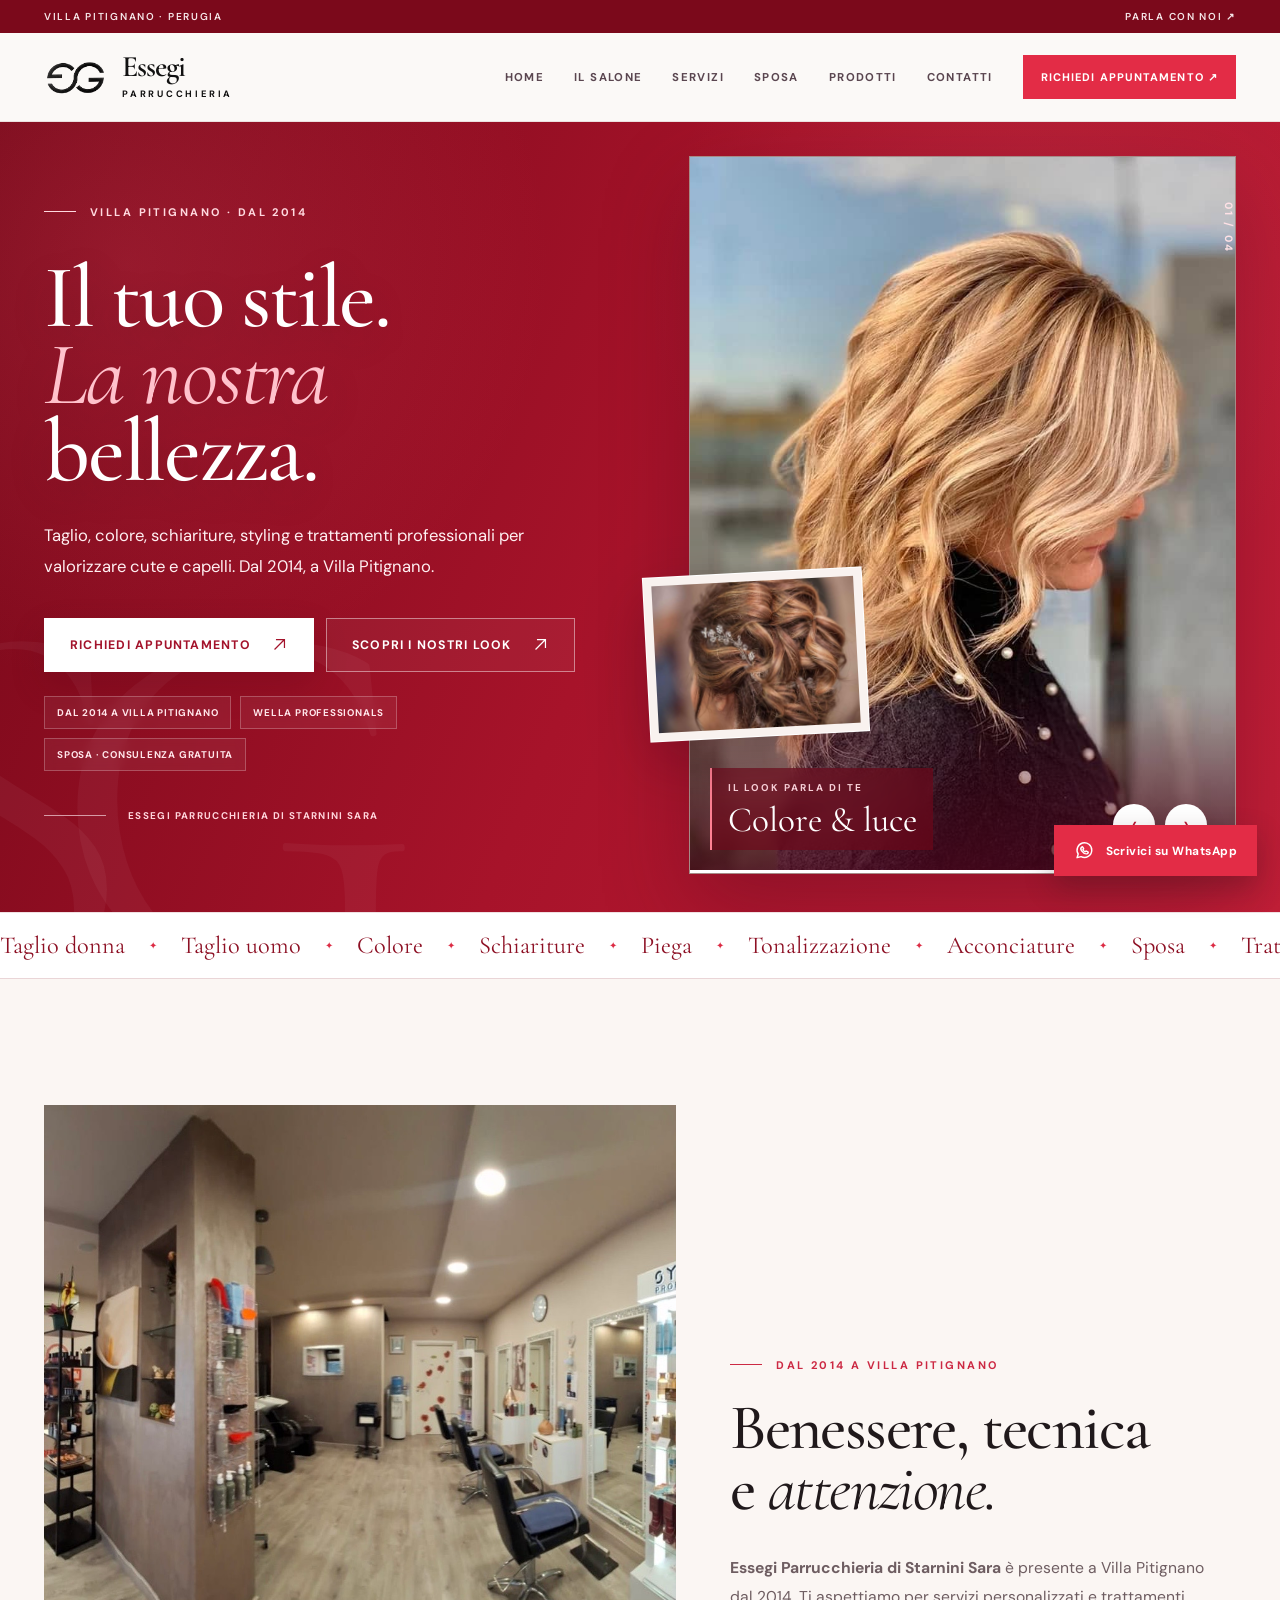
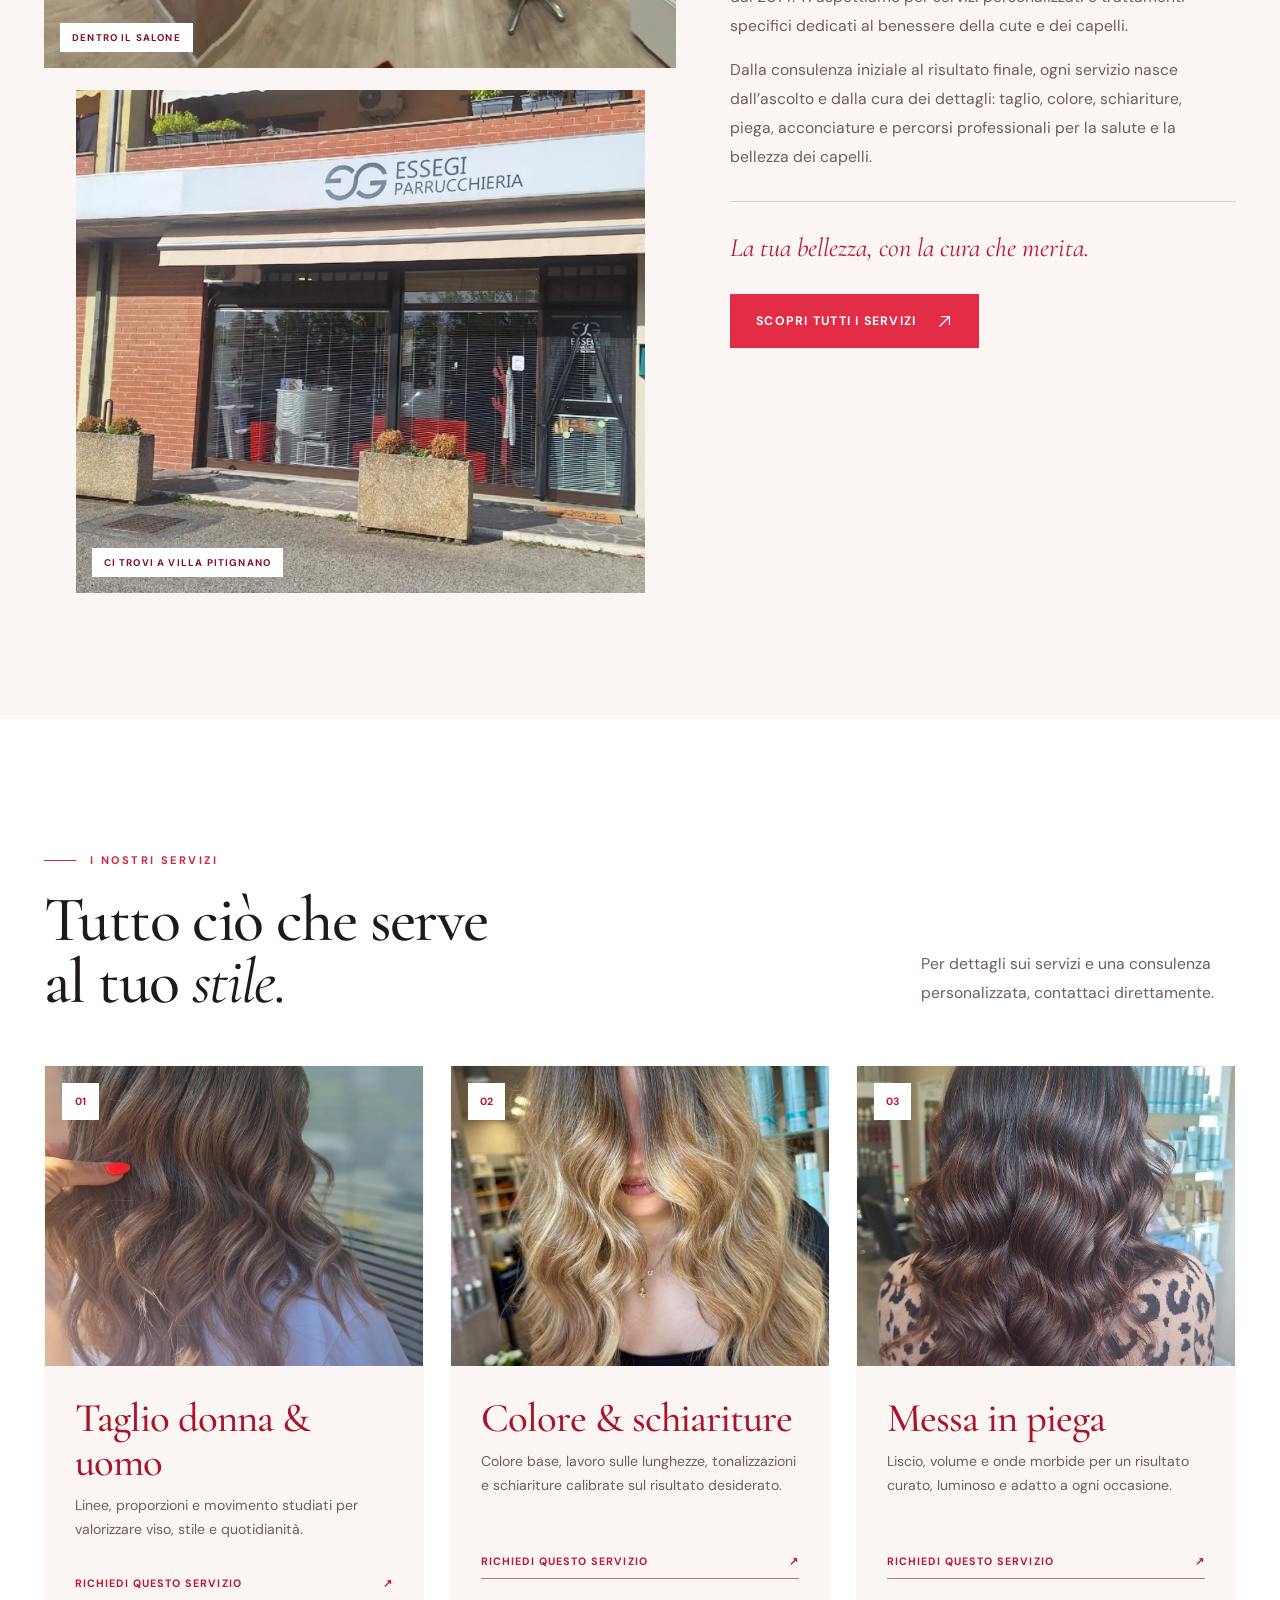
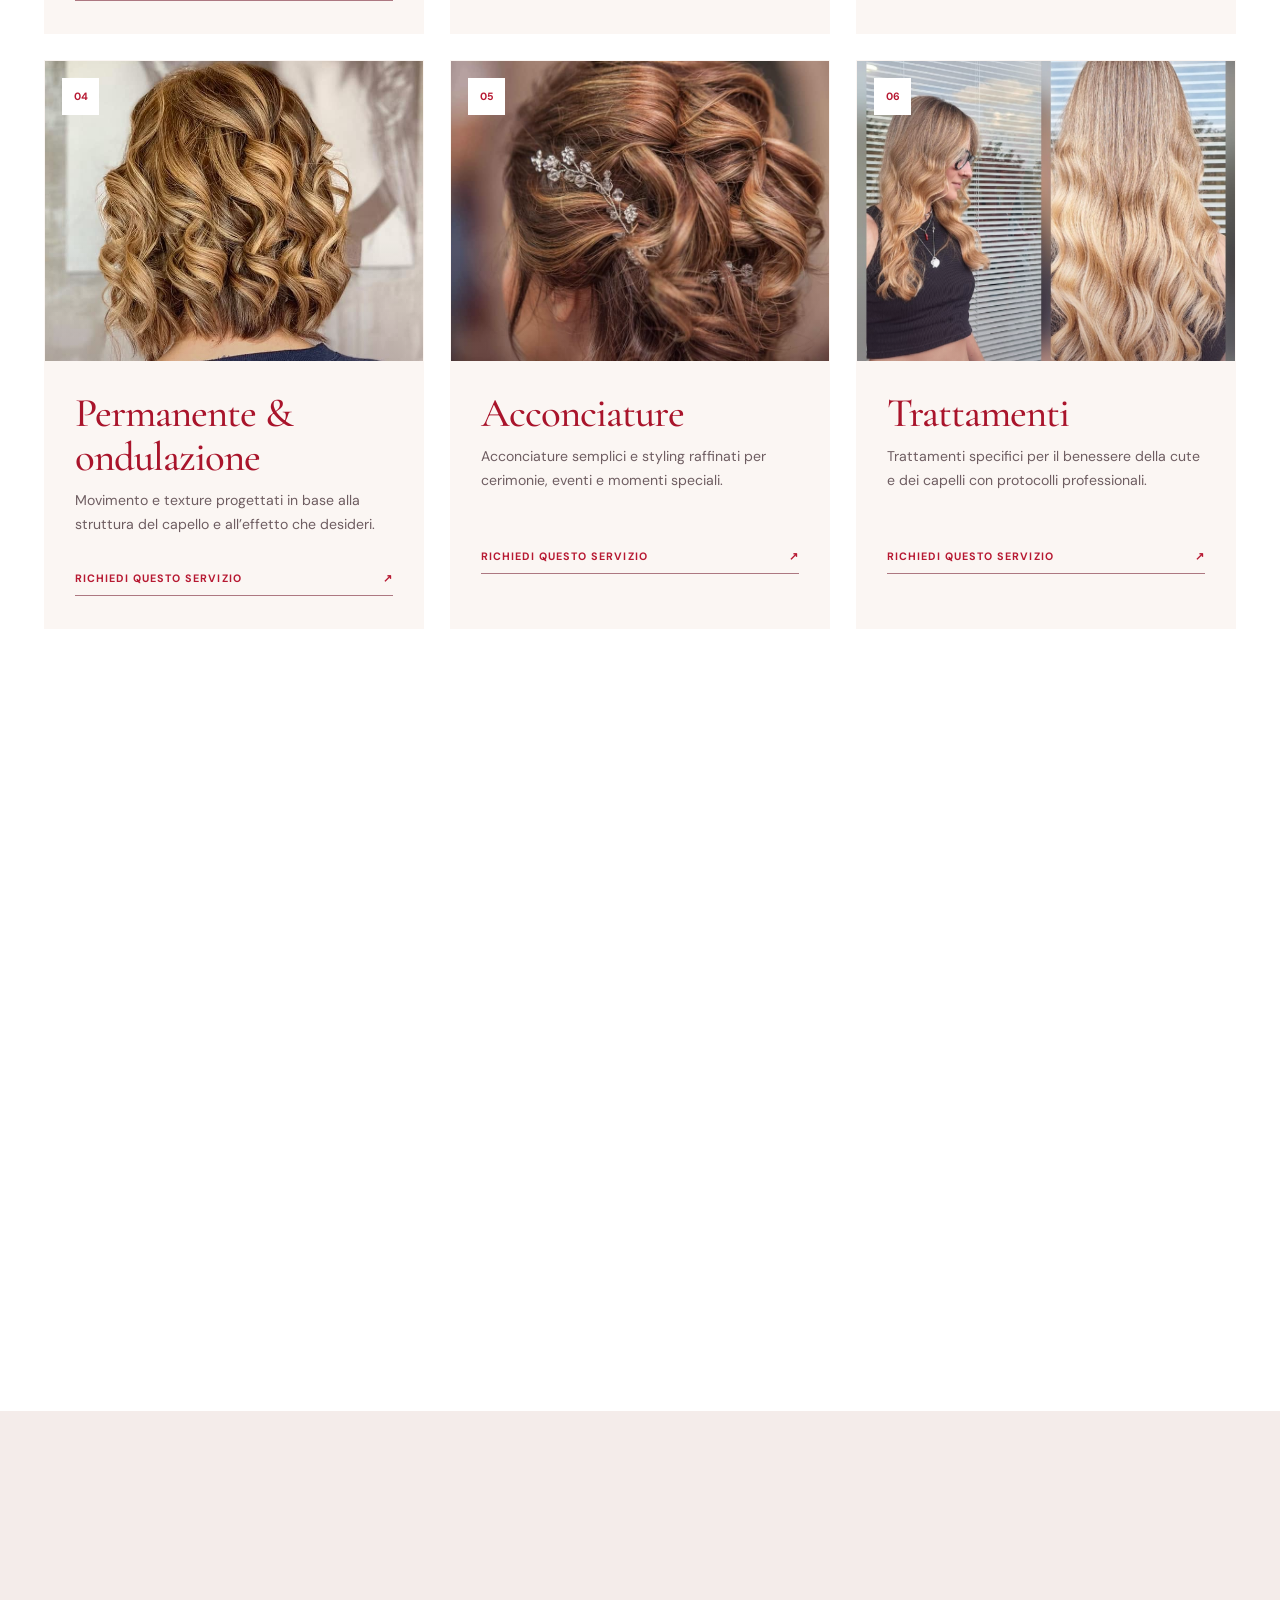
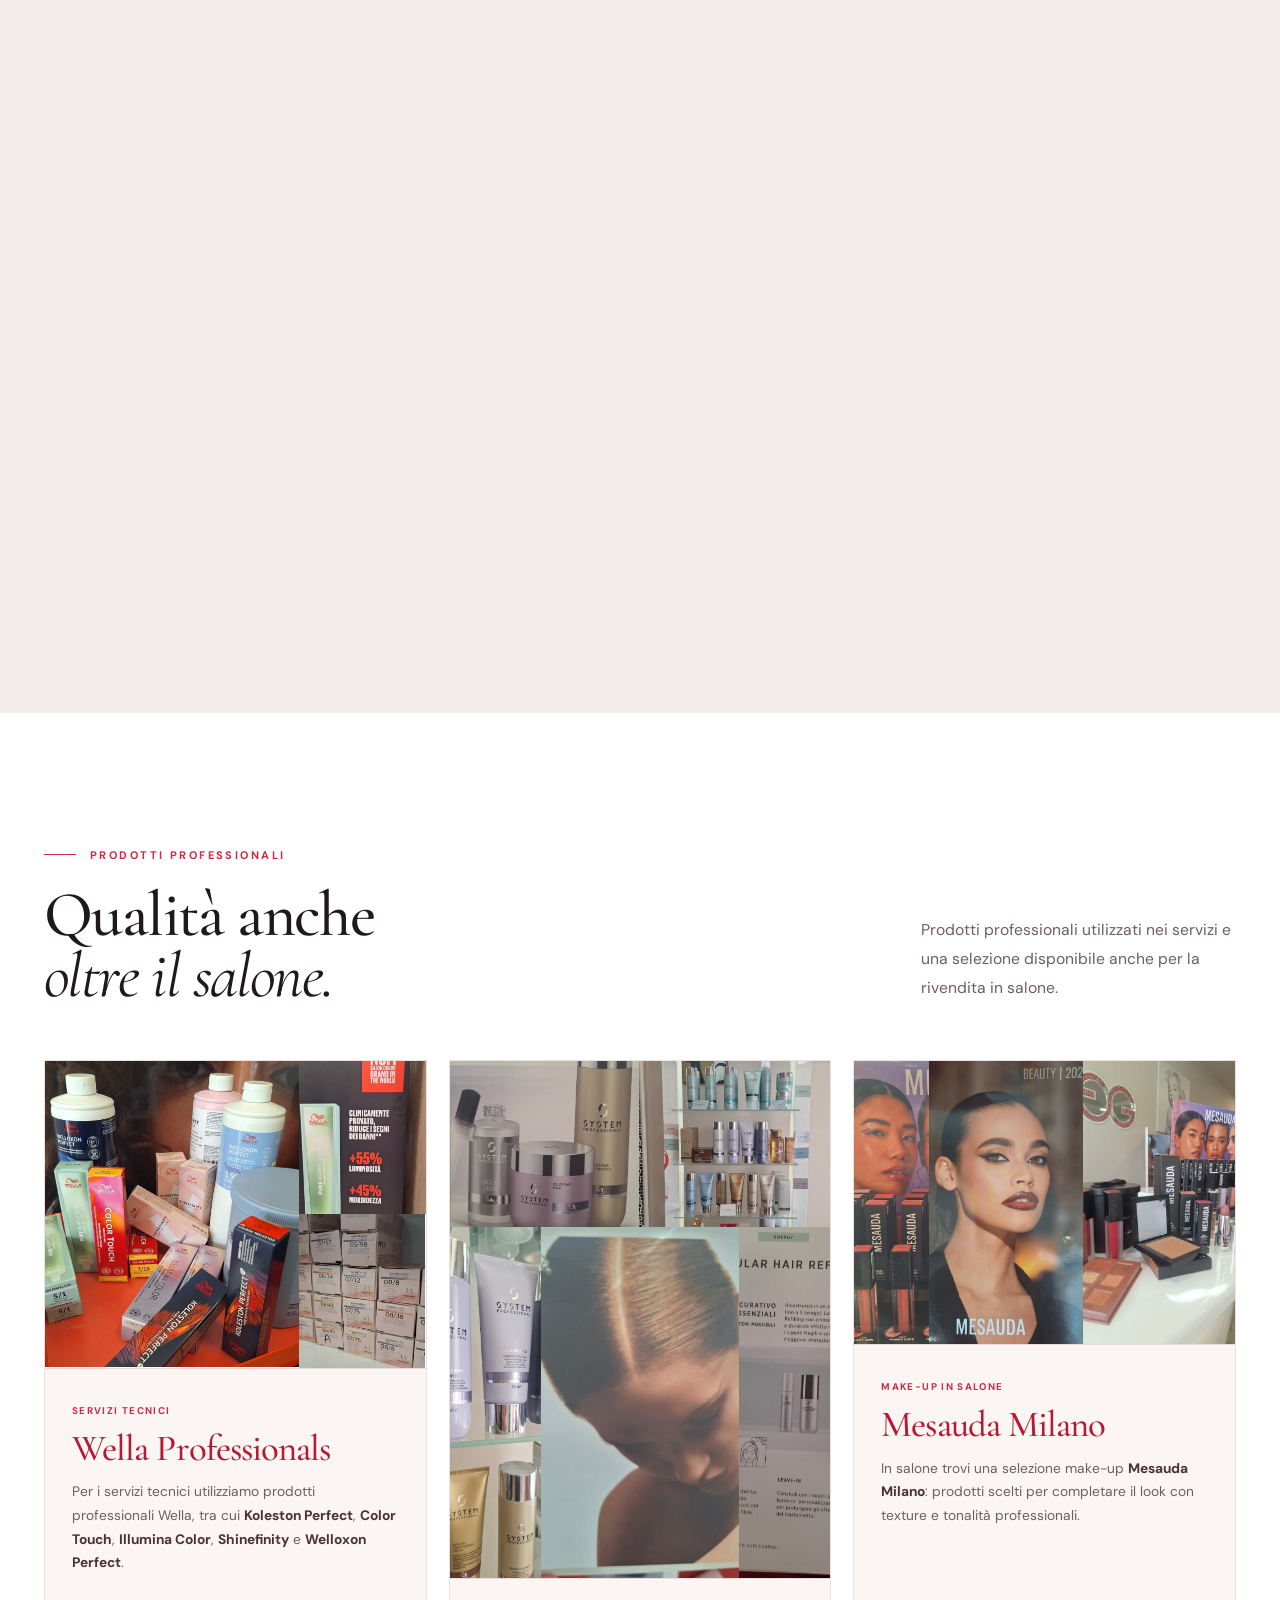
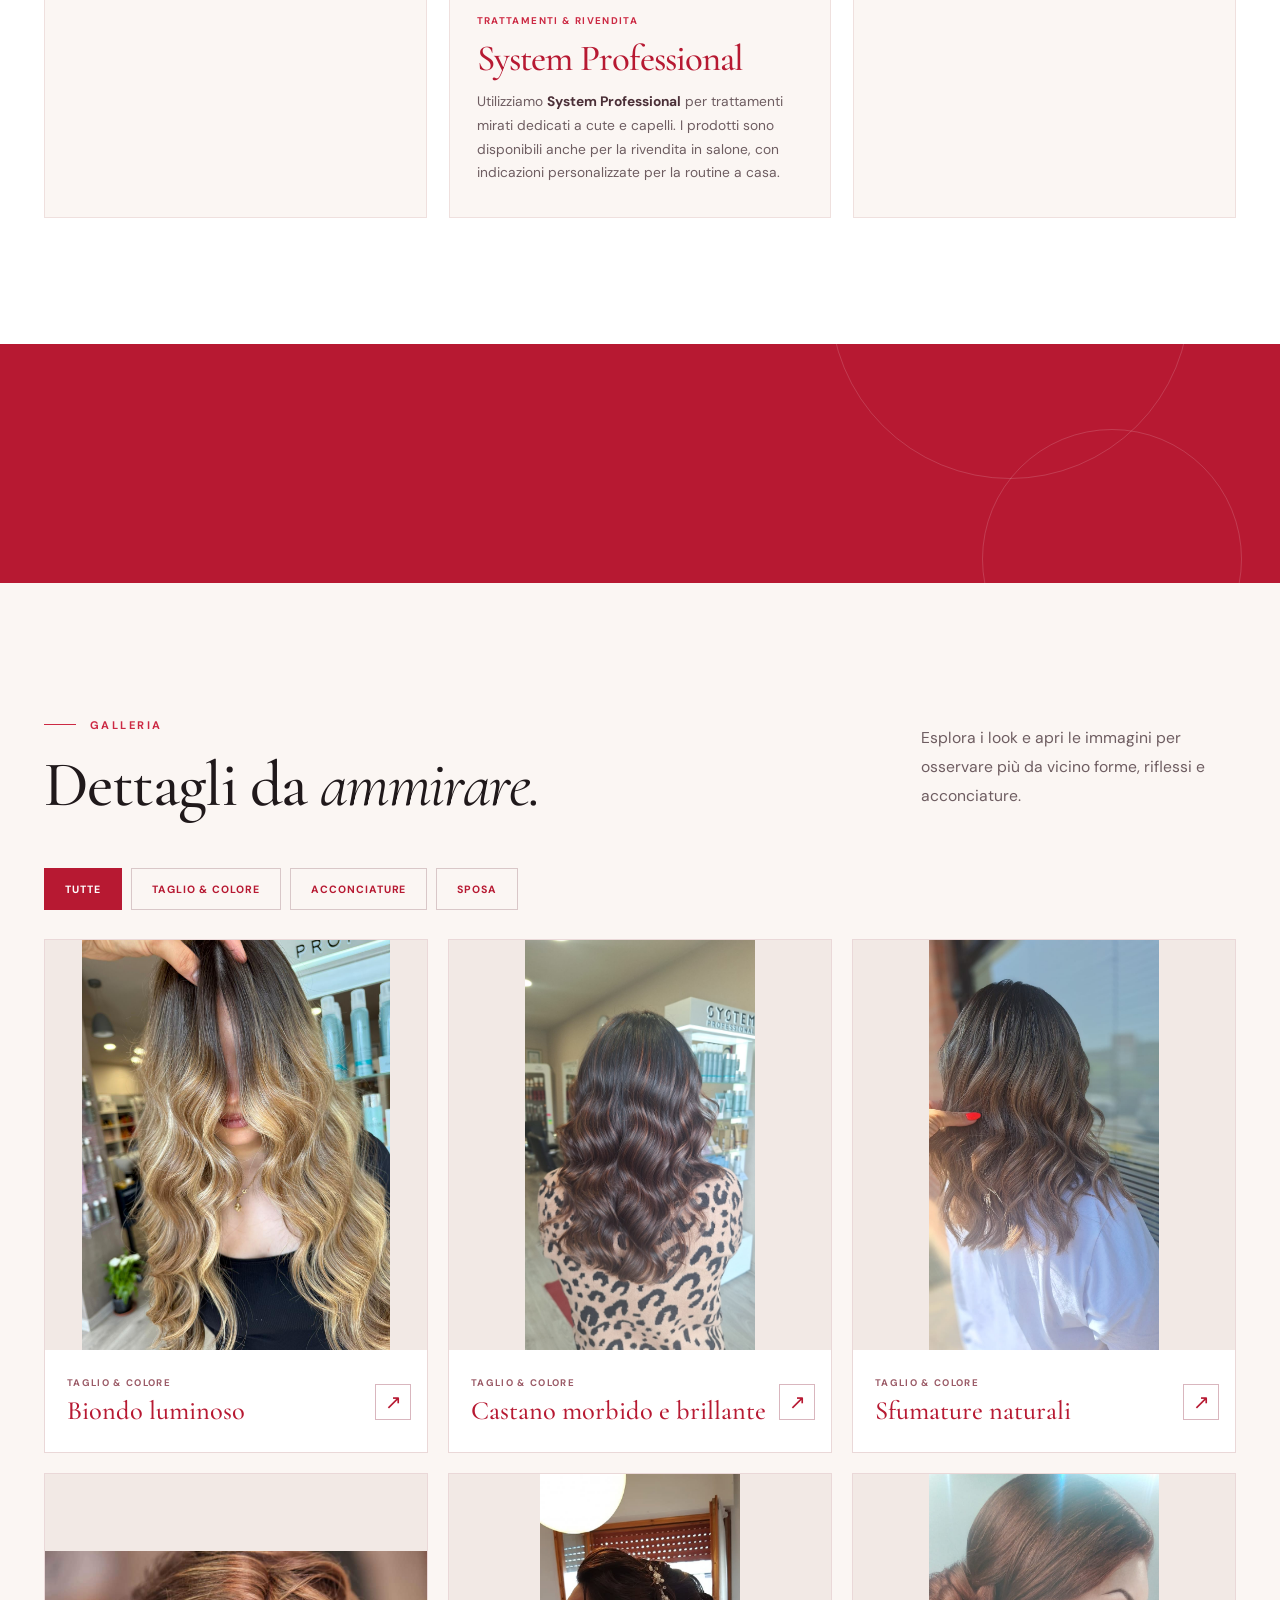
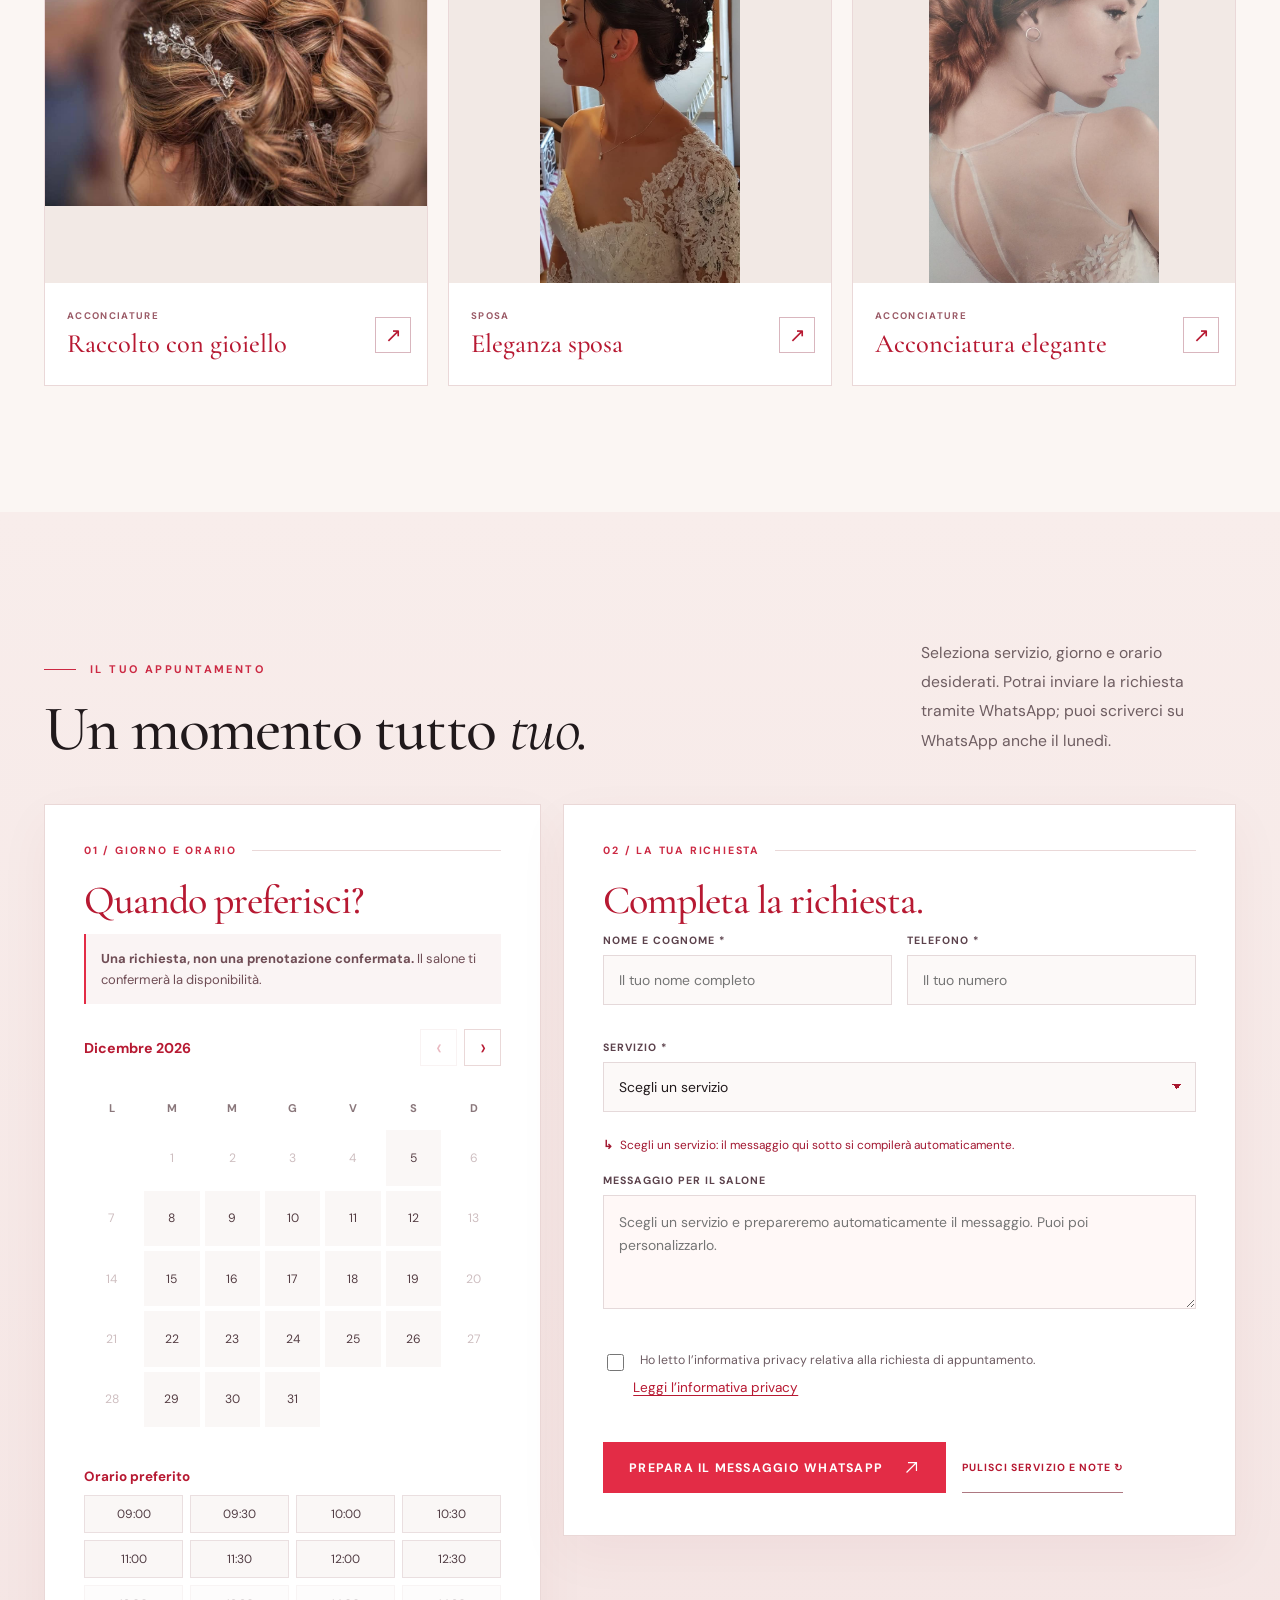
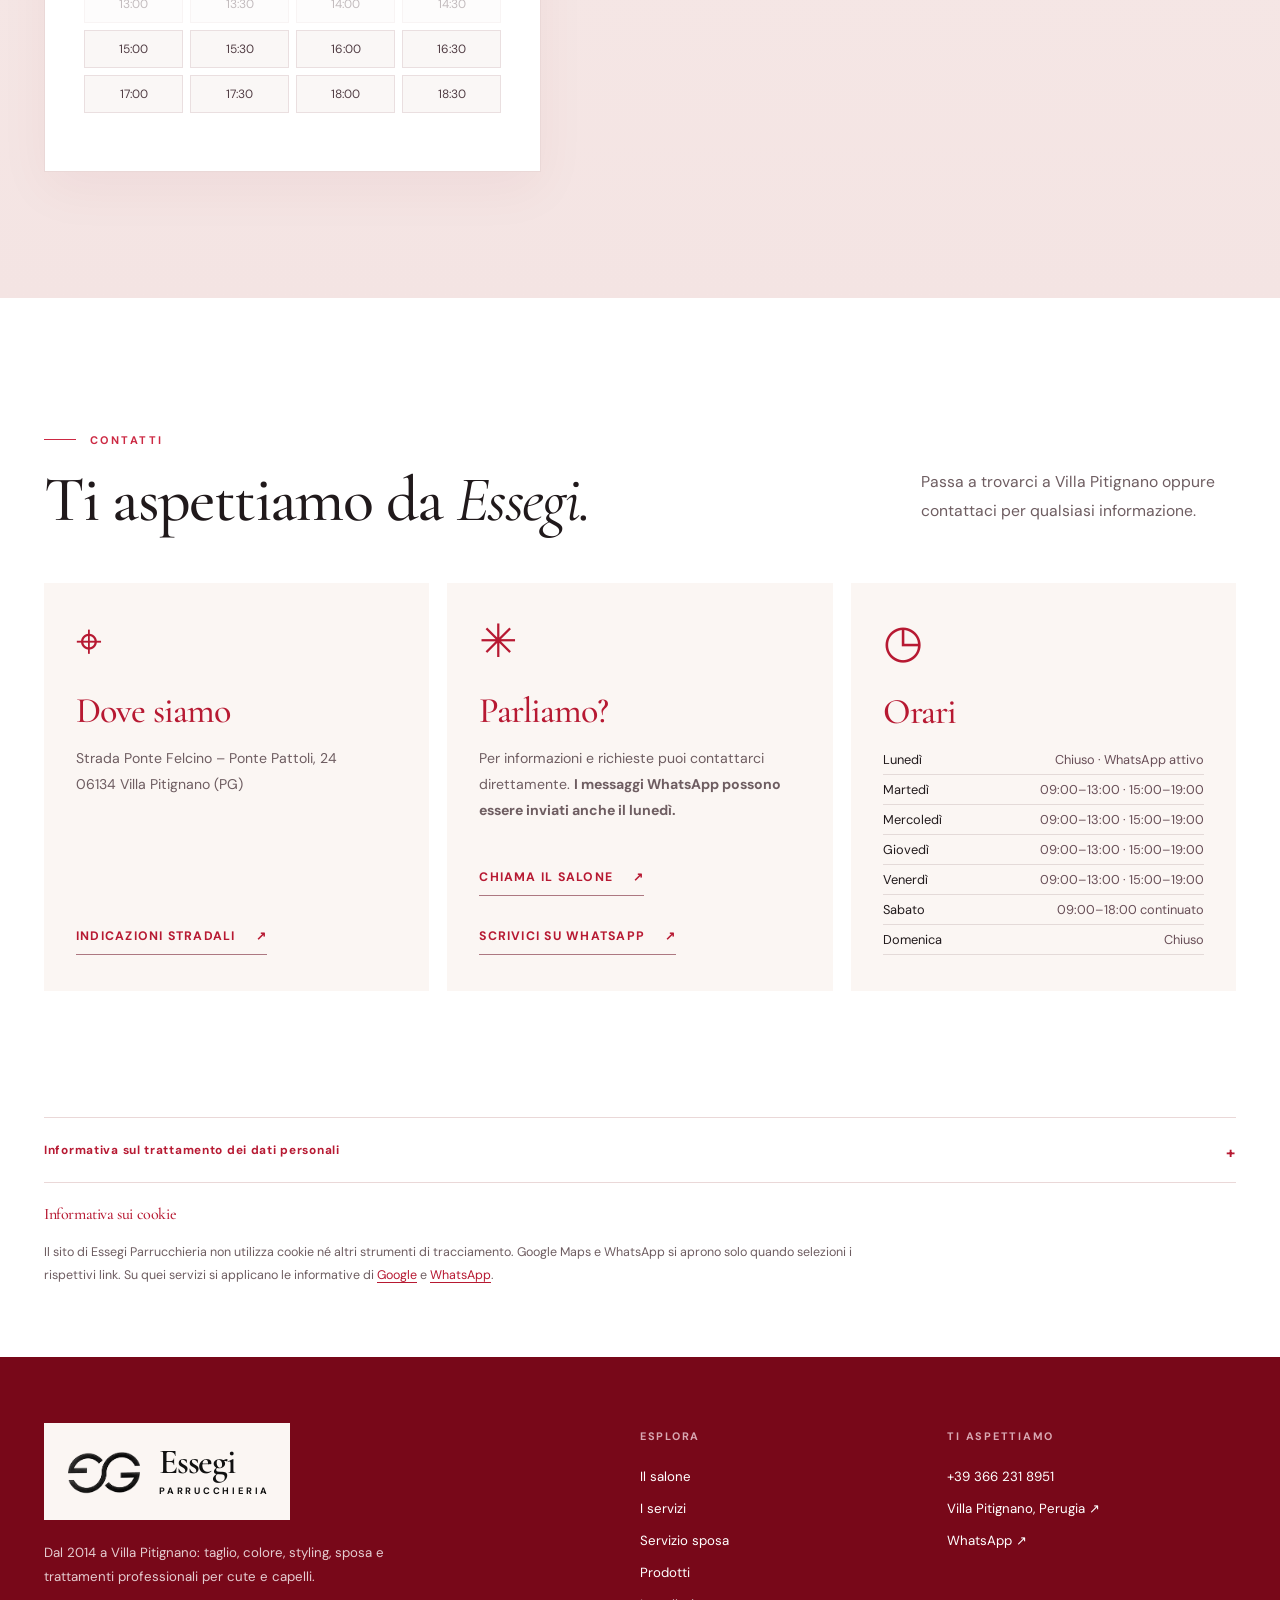
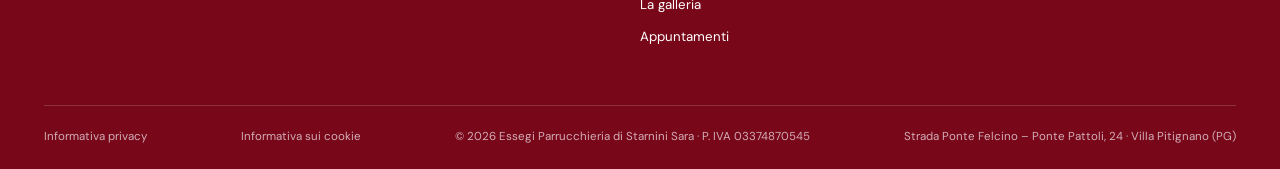
<file: index.html>
<!DOCTYPE html>

<html lang="it">
<head>
<meta charset="utf-8"/>
<meta content="width=device-width, initial-scale=1, viewport-fit=cover" name="viewport"/>
<meta content="#721420" name="theme-color"/>
<meta content="Essegi Parrucchieria di Starnini Sara a Villa Pitignano, Perugia, dal 2014. Taglio, colore, schiariture, piega, sposa, trattamenti System Professional e prodotti Wella Professionals e Mesauda Milano." name="description"/>
<title>Essegi Parrucchieria | Villa Pitignano dal 2014</title>
<link href="assets/fonts.css" rel="stylesheet"/>
<style>
:root{--wine:#8f1d2d;--wine-dark:#5e101c;--wine-mid:#b72b3c;--red:#d5253d;--rose:#c78991;--cream:#f8f5f2;--cream-2:#f2ece9;--white:#fff;--ink:#281c20;--muted:#716369;--border:#e7dcdb;--wrap:1240px;--ease:cubic-bezier(.22,1,.36,1)}
*,*::before,*::after{box-sizing:border-box}
html{scroll-behavior:smooth;scroll-padding-top:111px}
body{margin:0;background:var(--cream);color:var(--ink);font-family:'DM Sans',Arial,sans-serif;-webkit-font-smoothing:antialiased;overflow-x:clip}
body.modal-open{overflow:hidden}
img{max-width:100%;display:block}
a{color:inherit;text-decoration:none}
button,input,select,textarea{font:inherit}
button{cursor:pointer}
button:disabled{cursor:not-allowed}
::selection{background:#b84b65;color:white}
:focus-visible{outline:2px solid var(--red);outline-offset:4px}
.wrap{width:min(calc(100% - 88px),var(--wrap));margin-inline:auto}
.section{padding:126px 0;position:relative}
.eyebrow{display:inline-flex;align-items:center;gap:14px;text-transform:uppercase;letter-spacing:.22em;font-weight:700;font-size:.69rem;color:var(--wine-mid)}
.eyebrow:before{content:'';width:32px;height:1px;background:currentColor}
h1,h2,h3,h4,p{margin-top:0}
h1,h2,h3{font-family:'Cormorant Garamond',Georgia,serif;font-weight:500;letter-spacing:-.025em}
h1{font-size:clamp(4.5rem,7vw,8.25rem);line-height:.86}
h2{font-size:clamp(3.4rem,5vw,6.1rem);line-height:.96}
h3{font-size:clamp(2rem,2.8vw,3rem);line-height:1.08}
p{line-height:1.85;color:var(--muted);font-size:.98rem}
.serif-italic{font-style:italic;font-weight:400}
.btn{border:1px solid transparent;min-height:54px;padding:15px 25px;display:inline-flex;align-items:center;justify-content:center;gap:20px;font-size:.77rem;text-transform:uppercase;letter-spacing:.1em;font-weight:700;transition:transform .35s var(--ease),background .3s,border-color .3s,color .3s,box-shadow .3s;white-space:normal;text-align:center}
.btn:hover{transform:translateY(-3px)}
.btn svg{width:17px;height:17px;flex-shrink:0;transition:transform .3s var(--ease)}
.btn:hover svg{transform:translate(3px,-3px)}
.btn-burgundy{background:var(--wine);color:#fff}
.btn-burgundy:hover{background:var(--wine-dark);box-shadow:0 16px 26px #49172723}
.btn-cream{background:#fff;color:var(--wine)}
.btn-cream:hover{background:#f5e9e9}
.btn-outline-light{border-color:#ffffff74;color:white;background:transparent}
.btn-outline-light:hover{background:#ffffff15;border-color:white}
.btn-outline{border-color:#cdb9ba;color:var(--wine);background:transparent}
.btn-outline:hover{border-color:var(--wine);background:#fbf6f5}
.btn-line{padding:10px 0;min-height:auto;border:none;border-bottom:1px solid #ad7881;color:var(--wine);background:none;justify-content:space-between;text-align:left}
.btn-line:hover{color:var(--red)}
.btns{display:flex;gap:12px;flex-wrap:wrap;align-items:center}
/* Top navigation */
.topline{height:33px;background:var(--wine-dark);color:#f6e7e9;display:flex;align-items:center;font-size:.63rem;font-weight:600;letter-spacing:.17em;text-transform:uppercase}
.topline-inner{display:flex;align-items:center;justify-content:space-between;gap:15px}
.topline a:hover{color:white;text-decoration:underline;text-underline-offset:3px}
.site-header{position:sticky;top:0;z-index:60;background:rgba(251,249,247,.97);border-bottom:1px solid #ebe1df;backdrop-filter:blur(16px);-webkit-backdrop-filter:blur(16px);transition:box-shadow .25s}
.site-header.scrolled{box-shadow:0 13px 35px #32111b0c}
.header-inner{display:flex;align-items:center;justify-content:space-between;gap:26px;min-height:88px}
.brand{display:flex;align-items:center;gap:15px;min-width:0}
.brand-mark{width:63px;height:53px;object-fit:contain;flex-shrink:0}
.brand-name{font-family:'Cormorant Garamond',serif;font-size:1.86rem;font-weight:600;line-height:.85;letter-spacing:-.035em;color:#111}
.brand-name small{display:block;font-family:'DM Sans',sans-serif;font-size:.58rem;letter-spacing:.3em;font-weight:700;margin-top:11px}
.nav-links{display:flex;align-items:center;gap:30px}
.nav-links>a:not(.header-cta){font-size:.71rem;text-transform:uppercase;letter-spacing:.12em;font-weight:700;color:#5a4650;position:relative;padding:10px 0}
.nav-links>a:not(.header-cta):after{content:'';position:absolute;left:0;bottom:4px;width:100%;height:1px;background:var(--wine);transform:scaleX(0);transform-origin:left;transition:transform .3s}
.nav-links>a:not(.header-cta):hover:after,.nav-links>a.active:not(.header-cta):after{transform:scaleX(1)}
.header-cta{display:inline-flex;align-items:center;justify-content:center;min-height:44px;padding:12px 18px;background:var(--wine);color:white;font-size:.69rem;letter-spacing:.1em;text-transform:uppercase;font-weight:700;transition:background .2s}
.header-cta:hover{background:var(--red)}
.menu-toggle{display:none;border:1px solid var(--border);width:45px;height:45px;background:white;align-items:center;justify-content:center;flex-direction:column;gap:6px}
.menu-toggle span{width:20px;height:1.5px;background:var(--wine);transition:transform .2s}
.menu-toggle[aria-expanded="true"] span:first-child{transform:translateY(3.75px) rotate(45deg)}
.menu-toggle[aria-expanded="true"] span:last-child{transform:translateY(-3.75px) rotate(-45deg)}
#readingBar{height:2px;background:var(--red);position:absolute;bottom:0;left:0;width:0;pointer-events:none;opacity:.8}
/* Hero */
.hero{background:var(--wine-dark);color:white;position:relative;isolation:isolate;overflow:hidden}
.hero:before{content:'';position:absolute;inset:0;background:radial-gradient(ellipse at 12% 33%,#8b2c4055 0,transparent 52%),linear-gradient(105deg,#390d1b 0%,#551426 60%,#541326 100%);z-index:-2}
.hero:after{content:'E';position:absolute;left:-100px;bottom:-235px;line-height:1;font-family:'Cormorant Garamond',serif;font-size:750px;color:#ffffff08;z-index:-1;pointer-events:none}
.hero-grid{display:grid;grid-template-columns:minmax(0,.98fr) minmax(0,1.02fr);gap:50px;align-items:center;min-height:740px}
.hero-copy{padding:82px 0 90px;position:relative;z-index:3}
.hero .eyebrow{color:#f0c9ce;margin-bottom:40px}
.hero h1{color:#fff;max-width:720px;margin:0 0 30px}
.hero h1 em{color:#e5b3bd}
.hero .hero-description{color:#f3e0e2;font-size:1.02rem;line-height:1.9;max-width:420px;margin-bottom:35px}
.hero-caption{margin-top:64px;display:flex;align-items:center;gap:22px;color:#e6b6bf;letter-spacing:.14em;text-transform:uppercase;font-size:.61rem;font-weight:700}
.hero-caption:before{content:'';height:1px;width:62px;background:#d79ba6}
.hero-visual{position:relative;align-self:stretch;min-height:700px;display:flex;align-items:center;justify-content:flex-end;padding:34px 0 38px}
.hero-slider{position:relative;width:91%;height:100%;min-height:648px;overflow:hidden;background:#8e6c68}
.hero-slide{position:absolute;inset:0;opacity:0;visibility:hidden;transition:opacity 1.1s ease,visibility 1.1s}
.hero-slide.active{opacity:1;visibility:visible}
.hero-slide img{width:100%;height:100%;object-fit:cover;object-position:center;transform:scale(1.045);transition:transform 7s linear}
.hero-slide.active img{transform:scale(1.0)}
.hero-slide[data-n="0"] img{object-position:50% 45%}
.hero-slide[data-n="1"] img{object-position:50% 38%}
.hero-slide[data-n="2"] img{object-position:50% 40%}
.hero-slide[data-n="3"] img{object-position:50% 40%}
.hero-slider:after{content:'';position:absolute;inset:45% 0 0;background:linear-gradient(0deg,#220b1994,transparent);pointer-events:none}
.hero-photo-label{position:absolute;left:28px;bottom:31px;z-index:3;display:flex;flex-direction:column;gap:8px}
.hero-photo-label small{font-size:.62rem;letter-spacing:.2em;text-transform:uppercase;font-weight:700;color:#ead3d7}
.hero-photo-label span{font-family:'Cormorant Garamond',serif;font-size:2.2rem;line-height:1;color:white}
.hero-nav{position:absolute;right:28px;bottom:27px;z-index:5;display:flex;gap:10px}
.hero-nav button{background:#fff;color:var(--wine);border:0;width:42px;height:42px;display:grid;place-items:center;font-size:24px;transition:background .2s,transform .2s}
.hero-nav button:hover{background:#f0dfe2;transform:translateY(-2px)}
.hero-float{position:absolute;width:40%;max-width:220px;aspect-ratio:4/3;left:-8px;bottom:175px;z-index:5;padding:8px;background:#f9f2ef;box-shadow:0 24px 55px #1909104d;transform:rotate(-5deg);pointer-events:none}
.hero-float img{width:100%;height:100%;object-fit:cover}
.hero-slide-counter{position:absolute;right:0;top:80px;z-index:5;writing-mode:vertical-rl;letter-spacing:.2em;color:#e7bec6;font-weight:700;font-size:.67rem}
.hero-ticker{background:#fbf8f6;border-bottom:1px solid var(--border)}
.hero-ticker .wrap{display:grid;grid-template-columns:repeat(4,minmax(0,1fr));padding-block:26px}
.hero-ticker span{text-align:center;font-family:'Cormorant Garamond',serif;font-size:1.45rem;color:var(--wine);border-right:1px solid #dbcacb}
.hero-ticker span:last-child{border:0}
/* The salon */
.salon-section{background:var(--cream)}
.salon-layout{display:grid;grid-template-columns:minmax(0,1fr) minmax(0,.93fr);align-items:center;gap:clamp(60px,9vw,142px)}
.salon-images{position:relative;padding:24px 18% 50px 0}
.salon-photo{height:560px;overflow:hidden;background:#ddd0cd}
.salon-photo img{height:100%;width:100%;object-fit:cover;object-position:center}
.salon-detail{position:absolute;right:0;bottom:0;width:41%;height:48%;padding:8px;background:#fff;box-shadow:0 18px 45px #35172222}
.salon-detail img{height:100%;width:100%;object-fit:cover;object-position:center 28%}
.salon-caption{position:absolute;left:0;bottom:14px;color:var(--wine);font-weight:700;font-size:.61rem;letter-spacing:.18em;text-transform:uppercase}
.salon-content h2{margin:25px 0 33px}
.salon-content p{max-width:485px}
.salon-content .rule{height:1px;background:#dfcacc;margin:30px 0}
.salon-signature{font-family:'Cormorant Garamond',serif;font-size:1.65rem;font-style:italic;color:var(--wine);margin-bottom:30px}
/* Service cards */
.services-section{background:#fff}
.section-top{display:flex;align-items:end;justify-content:space-between;gap:36px;margin-bottom:53px}
.section-top h2{margin:22px 0 0;max-width:760px}
.section-top>p{max-width:315px;margin-bottom:5px}
.services-grid{display:grid;grid-template-columns:repeat(3,minmax(0,1fr));gap:26px}
.service-card{background:var(--cream);position:relative;overflow:hidden;transition:transform .5s var(--ease),box-shadow .5s var(--ease)}
.service-card:hover{transform:translateY(-8px);box-shadow:0 22px 40px #481a2418}
.service-photo{height:300px;overflow:hidden;position:relative;background:#dbc8c3}
.service-photo img{width:100%;height:100%;object-fit:cover;transition:transform .8s var(--ease)}
.service-card:hover .service-photo img{transform:scale(1.065)}
.service-photo:after{content:'';position:absolute;inset:0;background:linear-gradient(0deg,#300d1c30,transparent 40%);pointer-events:none}
.service-number{position:absolute;top:17px;left:17px;z-index:2;display:grid;place-items:center;color:var(--wine);background:#faf6f4e8;font-size:.66rem;font-weight:700;width:37px;height:37px}
.service-body{padding:30px 30px 32px;min-height:245px;display:flex;flex-direction:column;align-items:start}
.service-body h3{margin:0 0 10px;font-size:2.55rem;color:var(--wine)}
.service-body p{font-size:.88rem;line-height:1.7;margin-bottom:24px}
.service-body .btn-line{font-size:.67rem;margin-top:auto;width:100%}
/* Google review ribbon */
.review-section{background:var(--wine);position:relative;overflow:hidden}
.review-section:before,.review-section:after{content:'';border:1px solid #ffffff27;border-radius:50%;width:360px;height:360px;position:absolute;right:7%;top:-225px}
.review-section:after{width:260px;height:260px;right:3%;top:85px}
.review-inner{display:flex;align-items:center;justify-content:space-between;gap:40px;padding:72px 0;position:relative;z-index:1}
.review-inner .eyebrow{color:#eccbd2}
.review-inner h2{color:white;font-size:clamp(2.6rem,4.7vw,5.3rem);margin:15px 0 0}
.review-inner .btn{flex-shrink:0}
/* Gallery */
.gallery-section{background:var(--cream)}
.gallery-filters{display:flex;gap:9px;flex-wrap:wrap;margin-bottom:29px}
.gallery-filter{border:1px solid #d9c7c8;background:transparent;color:var(--wine);padding:11px 20px;min-height:42px;text-transform:uppercase;font-size:.66rem;letter-spacing:.09em;font-weight:700;transition:all .25s}
.gallery-filter:hover,.gallery-filter.active{background:var(--wine);border-color:var(--wine);color:white}
.gallery-grid{display:grid;grid-template-columns:repeat(12,minmax(0,1fr));gap:18px;align-items:stretch}
.gallery-card{margin:0;position:relative;grid-column:span 4;min-height:390px;overflow:hidden;cursor:pointer;isolation:isolate;background:#ddd0cb;animation:galleryIn .48s var(--ease) both}
.gallery-card:nth-child(1){grid-column:span 6;min-height:430px}
.gallery-card:nth-child(2),.gallery-card:nth-child(3){grid-column:span 3}
.gallery-grid:has(.gallery-card:nth-child(2):last-child) .gallery-card{grid-column:span 6}
.gallery-grid:has(.gallery-card:first-child:last-child) .gallery-card{grid-column:span 12;max-height:620px}
.gallery-card img{width:100%;height:100%;position:absolute;inset:0;object-fit:cover;transition:transform .8s var(--ease),filter .6s}
.gallery-card:hover img{transform:scale(1.075);filter:saturate(1.1)}
.gallery-card:after{content:'';position:absolute;inset:0;background:linear-gradient(0deg,#200d1bca 0%,transparent 48%);pointer-events:none}
.gallery-card figcaption{position:absolute;left:25px;bottom:26px;right:58px;z-index:2;color:white;display:grid;gap:7px}
.gallery-card small{text-transform:uppercase;letter-spacing:.14em;font-size:.62rem;color:#f2cdd5;font-weight:700}
.gallery-card strong{font-family:'Cormorant Garamond',serif;font-size:2rem;font-weight:500;line-height:1.05}
.gallery-open{position:absolute;bottom:27px;right:23px;z-index:2;color:white;border:1px solid #ffffff8c;width:36px;height:36px;display:grid;place-items:center;font-size:20px;transition:transform .3s,background .3s}
.gallery-card:hover .gallery-open{transform:translate(3px,-3px);background:#ffffff22}
@keyframes galleryIn{from{opacity:0;transform:translateY(15px)}to{opacity:1;transform:translateY(0)}}
/* Booking */
.booking-section{background:#f2e9e8}
.booking-section .section-top{margin-bottom:44px}
.booking-section .section-top h2{max-width:760px}
.booking-grid{display:grid;grid-template-columns:minmax(0,.85fr) minmax(0,1.15fr);gap:22px;align-items:start}
.booking-panel{background:#fff;padding:39px 39px 42px;box-shadow:0 12px 40px #481c2608;min-width:0}
.panel-index{font-size:.66rem;letter-spacing:.17em;text-transform:uppercase;font-weight:700;color:var(--wine-mid);margin-bottom:22px;display:flex;gap:15px;align-items:center}
.panel-index:after{content:'';flex:1;height:1px;background:var(--border)}
.booking-panel h3{color:var(--wine);font-size:2.5rem;margin-bottom:12px}
.warning{font-size:.81rem;line-height:1.65;color:#6f4d55;background:#faf4f4;border-left:2px solid var(--red);padding:14px 15px;margin:0 0 25px}
.calendar-header{display:flex;align-items:center;justify-content:space-between;gap:12px;margin-bottom:25px}
.calendar-header strong{font-size:.89rem;color:var(--wine)}
.calendar-arrows{display:flex;gap:7px}
.calendar-arrows button{width:37px;height:37px;border:1px solid var(--border);background:white;color:var(--wine);font-size:1.4rem;display:grid;place-items:center;transition:background .2s}
.calendar-arrows button:not(:disabled):hover{background:#f6e6e9}
.calendar-arrows button:disabled{opacity:.3}
.calendar{display:grid;grid-template-columns:repeat(7,minmax(0,1fr));gap:5px}
.calendar .weekday{text-align:center;font-size:.7rem;font-weight:700;padding:10px 0;color:#8a777b}
.calendar .spacer{pointer-events:none}
.calendar button{border:1px solid transparent;background:#faf7f6;width:100%;aspect-ratio:1;border-radius:0;color:#543d43;font-size:.76rem;transition:background .2s,color .2s,border-color .2s}
.calendar button:not(:disabled):hover{border-color:var(--wine);color:var(--wine)}
.calendar button:disabled{background:transparent;color:#cebec0;cursor:not-allowed}
.calendar button.active{background:var(--wine)!important;color:#fff!important}
.time-title{font-weight:700;color:var(--wine);font-size:.84rem;display:block;margin:25px 0 10px}
.time-slots{display:grid;grid-template-columns:repeat(4,minmax(0,1fr));gap:7px}
.time-slots button{background:#faf7f6;border:1px solid #eadfe0;color:#513d44;padding:10px 3px;font-size:.75rem}
.time-slots button:not(:disabled):hover{border-color:var(--wine)}
.time-slots button.active{color:white;background:var(--wine);border-color:var(--wine)}
.time-slots button:disabled{opacity:.35}
.inline-error,.error{color:#b51c35;font-size:.78rem;min-height:16px;padding-top:4px}
.booking-fields{display:grid;grid-template-columns:repeat(2,minmax(0,1fr));gap:20px 15px}
.field.full{grid-column:1/-1}
.field label:not(.privacy-label){display:block;margin-bottom:8px;text-transform:uppercase;letter-spacing:.09em;font-size:.66rem;font-weight:700;color:#5c424c}
.field input:not([type=checkbox]),.field select,.field textarea{width:100%;padding:15px;border:1px solid #e5d9da;border-radius:0;background:#fcf9f8;color:var(--ink);font-size:.87rem;outline:none;transition:border-color .2s,background .2s}
.field input:focus,.field select:focus,.field textarea:focus{border-color:var(--wine);background:white}
.field textarea{min-height:114px;resize:vertical;line-height:1.6}
.field [aria-invalid="true"]{border-color:#c5253a!important}
.privacy-label{display:flex;gap:13px;align-items:flex-start;color:#6d5b62;font-size:.77rem;line-height:1.65;cursor:pointer}
.privacy-label input{accent-color:var(--wine);margin-top:4px;min-width:17px;min-height:17px}
.privacy-form-link,.privacy-block p a{color:var(--wine);text-decoration:underline;text-underline-offset:3px}
.form-actions{margin-top:25px;display:flex;gap:16px;flex-wrap:wrap;align-items:center}
.form-actions .btn-line{font-size:.65rem}
.form-actions .btn{min-height:51px}
.booking-summary{display:none}
.booking-summary.show{display:block}
.booking-summary table{border-collapse:collapse;width:100%;margin:24px 0 20px}
.booking-summary td{padding:12px 0;border-bottom:1px solid var(--border);font-size:.83rem;overflow-wrap:anywhere;vertical-align:top}
.booking-summary td:first-child{color:#8c747a;width:40%}
.booking-summary td:last-child{color:var(--wine);font-weight:700;text-align:right}
.booking-summary p{font-size:.83rem}
/* Contacts */
.contact-section{background:#fff}
.contact-grid{display:grid;grid-template-columns:repeat(3,minmax(0,1fr));gap:18px}
.contact-card{padding:36px 32px;background:var(--cream);min-height:350px;display:flex;align-items:start;flex-direction:column;transition:transform .3s var(--ease)}
.contact-card:hover{transform:translateY(-4px)}
.contact-symbol{font-family:'Cormorant Garamond',serif;color:var(--wine);font-size:2.9rem;line-height:1;margin-bottom:27px}
.contact-card h3{font-size:2.25rem;color:var(--wine);margin-bottom:14px}
.contact-card p{font-size:.88rem}
.contact-card .btn-line{margin-top:auto}
.hours-list{width:100%;border-collapse:collapse}
.hours-list td{padding:6px 0;border-bottom:1px solid #e4dad8;font-size:.8rem}
.hours-list td:last-child{text-align:right;color:#684e57}
.privacy-section{background:#fff;padding:0 0 70px}
.privacy-block{padding:24px 0 0;border-top:1px solid var(--border)}
.privacy-block summary{list-style:none;font-size:.74rem;color:var(--wine);font-weight:700;letter-spacing:.06em;cursor:pointer}
.privacy-block summary::after{content:' +';float:right;font-size:1rem}
.privacy-block[open] summary::after{content:' −'}
.privacy-form-link{display:inline-block;margin-left:30px;font-size:.85rem;padding:5px 0}
#cookie{margin-top:24px}
#cookie h2{font-size:1rem;color:var(--wine);margin:0}
.privacy-block p{font-size:.78rem;max-width:860px;margin:18px 0 0}
/* Footer / contact shortcut */
.site-footer{background:var(--wine-dark);color:#fff;padding:66px 0 25px}
.footer-content{display:grid;grid-template-columns:1.5fr .7fr .8fr;gap:55px;padding-bottom:60px}
.footer-logo{display:flex;align-items:center;gap:15px}
.footer-logo img{height:65px;width:80px;object-fit:contain;filter:brightness(0) invert(1)}
.footer-logo .brand-name{color:#fff;font-size:2.2rem}
.footer-description{max-width:345px;color:#e4ccd0;font-size:.83rem;margin:21px 0 0}
.footer-heading{font-size:.68rem;letter-spacing:.16em;text-transform:uppercase;font-weight:700;color:#d8a7b2;margin:6px 0 25px}
.footer-links{display:grid;gap:15px;font-size:.83rem}
.footer-links a:hover{text-decoration:underline;text-underline-offset:4px}
.footer-bottom{border-top:1px solid #ffffff2b;padding-top:23px;display:flex;gap:20px;justify-content:space-between;color:#d1adb7;font-size:.72rem}
.fab{position:fixed;right:23px;bottom:24px;z-index:55;display:flex;gap:11px;align-items:center;background:var(--wine);color:white;padding:15px 20px;box-shadow:0 12px 29px #33121a50;font-weight:700;font-size:.74rem;letter-spacing:.04em;transition:transform .3s var(--ease),background .2s}
.fab:hover{transform:translateY(-4px);background:var(--red)}
.fab svg{height:21px;width:21px}
/* Photo viewer */
.lightbox{position:fixed;inset:0;z-index:100;display:none;background:#1d0b13ef;align-items:center;justify-content:center;padding:28px}
.lightbox.open{display:flex}
.lightbox-inner{position:relative;width:min(100%,940px);display:grid;justify-items:center}
.lightbox-image{height:min(76vh,750px);width:100%;display:flex;align-items:center;justify-content:center}
.lightbox-image img{max-height:100%;max-width:100%;width:auto;height:auto;object-fit:contain;box-shadow:0 24px 70px #0005}
.lightbox-close{position:absolute;right:-10px;top:-15px;border:1px solid #ffffff88;background:#f8f5f2;color:var(--wine);width:46px;height:46px;font-size:26px;z-index:4}
.lightbox-meta{width:100%;display:flex;align-items:center;justify-content:space-between;color:white;gap:18px;margin-top:18px}
.lightbox-meta strong{font-family:'Cormorant Garamond',serif;font-size:1.8rem;font-weight:500}
.lightbox-meta span{display:block;color:#e9b8c2;font-size:.73rem;letter-spacing:.13em;text-transform:uppercase;margin-top:5px}
.lightbox-controls{display:flex;gap:10px}
.lightbox-controls button{width:42px;height:42px;border:1px solid #ffffff71;background:transparent;color:white;font-size:24px}
.lightbox-controls button:hover{background:#ffffff26}
/* Reveal motion */
[data-reveal]{opacity:0;transform:translate3d(0,29px,0);transition:opacity .75s ease,transform .85s var(--ease)}
[data-reveal].is-visible{opacity:1;transform:translate3d(0,0,0)}

/* Client content: salon, complete services, bridal and professional products */
.salon-client-image{padding:0}.salon-client-image .salon-photo{height:auto;min-height:610px;background:#e9dfdc}.salon-client-image .salon-photo img{height:100%;min-height:610px;object-fit:cover}.salon-client-image .salon-caption{bottom:18px;left:18px;background:#fff;padding:10px 14px;box-shadow:0 8px 24px #32111b12}
.service-list-panel{margin-top:42px;background:var(--wine-dark);color:white;padding:42px;display:grid;grid-template-columns:.75fr 1.25fr;gap:55px;align-items:start}.service-list-panel .eyebrow{color:#efcbd1}.service-list-panel h3{font-size:2.7rem;margin:16px 0 10px}.service-list-panel p{color:#e7cfd3;margin:0}.service-list-grid{display:grid;grid-template-columns:repeat(2,minmax(0,1fr));gap:0 24px}.service-list-grid span{padding:14px 0;border-bottom:1px solid #ffffff2b;font-size:.86rem}
.bridal-section{background:#f4ecea;overflow:hidden}.bridal-grid{display:grid;grid-template-columns:1.1fr .9fr;gap:clamp(48px,8vw,110px);align-items:center}.bridal-visual{position:relative;min-height:650px}.bridal-photo{margin:0;overflow:hidden;background:#ddcfcb;box-shadow:0 24px 55px #42131f16}.bridal-photo img{width:100%;height:100%;object-fit:cover}.bridal-photo-a{position:absolute;left:0;top:0;width:60%;height:82%}.bridal-photo-a img{object-position:center 30%}.bridal-photo-b{position:absolute;right:0;bottom:0;width:54%;height:62%;border:8px solid #f4ecea}.bridal-photo-b img{object-position:center}.bridal-copy h2{margin:22px 0 28px}.bridal-copy p{max-width:500px}.bridal-note{font-family:'Cormorant Garamond',serif;font-size:1.5rem!important;font-style:italic;color:var(--wine)!important;margin:24px 0 30px}
.products-section{background:#fff}.products-grid{display:grid;grid-template-columns:repeat(3,minmax(0,1fr));gap:24px}.product-card{background:var(--cream);display:flex;flex-direction:column;min-width:0}.product-image{height:430px;background:#e9e2df;overflow:hidden}.product-image img{width:100%;height:100%;object-fit:cover}.product-copy{padding:29px 27px 32px}.product-kicker{text-transform:uppercase;letter-spacing:.14em;font-size:.61rem;color:var(--wine-mid);font-weight:700}.product-copy h3{color:var(--wine);font-size:2.3rem;margin:10px 0 12px}.product-copy p{font-size:.86rem;line-height:1.72;margin:0}.product-copy strong{color:#4b3038}
@media(max-width:950px){.service-list-panel{grid-template-columns:1fr;gap:25px}.bridal-grid{grid-template-columns:1fr}.bridal-visual{min-height:620px}.products-grid{grid-template-columns:1fr 1fr}.product-card:last-child{grid-column:1/-1}.product-image{height:390px}}
@media(max-width:600px){.salon-client-image .salon-photo,.salon-client-image .salon-photo img{min-height:0;height:auto}.service-list-panel{padding:28px 22px}.service-list-grid{grid-template-columns:1fr}.bridal-visual{min-height:500px}.bridal-photo-a{width:67%;height:78%}.bridal-photo-b{width:58%;height:56%;border-width:5px}.products-grid{grid-template-columns:1fr}.product-card:last-child{grid-column:auto}.product-image{height:360px}}

@media(max-width:1160px){.nav-links{gap:17px}.header-inner{gap:12px}.hero-grid{gap:26px}.hero h1{font-size:clamp(4.6rem,7vw,6.5rem)}.salon-layout{gap:50px}.service-photo{height:260px}}
@media(max-width:950px){.wrap{width:min(calc(100% - 46px),var(--wrap))}.section{padding:95px 0}.menu-toggle{display:flex}.nav-links{display:none;position:absolute;top:100%;left:23px;right:23px;background:#fff;border:1px solid var(--border);padding:24px;box-shadow:0 22px 50px #2c101c23;flex-direction:column;align-items:stretch;gap:6px;max-height:calc(100vh - 125px);overflow:auto}.nav-links.open{display:flex}.nav-links>a:not(.header-cta){font-size:.82rem;padding:13px 5px}.header-cta{margin-top:13px}.hero-grid{grid-template-columns:1fr;min-height:0}.hero-copy{padding:80px 0 0}.hero h1{font-size:clamp(5rem,11vw,8rem);max-width:760px}.hero .hero-description{max-width:560px}.hero-caption{margin-top:40px}.hero-visual{min-height:530px;height:570px;padding-top:10px}.hero-slider{min-height:0;width:88%;height:100%}.hero-float{left:0;width:28%;bottom:62px}.hero-slide-counter{right:0;top:70px}.hero-ticker span{font-size:1.2rem}.salon-layout{grid-template-columns:1fr;gap:60px}.salon-images{width:min(100%,650px)}.salon-content{max-width:720px}.services-grid{grid-template-columns:repeat(2,minmax(0,1fr))}.gallery-card:nth-child(n){grid-column:span 6;min-height:390px}.booking-grid{grid-template-columns:1fr}.booking-panel{padding:36px}.time-slots{grid-template-columns:repeat(5,minmax(0,1fr))}.contact-grid{grid-template-columns:repeat(2,minmax(0,1fr))}.contact-card:last-child{grid-column:1/-1}.footer-content{gap:28px}}
@media(max-width:600px){html{scroll-padding-top:76px}.wrap{width:calc(100% - 38px)}.section{padding:76px 0}.topline{height:27px;font-size:.53rem}.topline-inner span:last-child{display:none}.header-inner{min-height:70px}.brand-mark{width:52px;height:45px}.brand-name{font-size:1.55rem}.brand-name small{font-size:.46rem;margin-top:9px}.menu-toggle{width:41px;height:41px}.nav-links{left:12px;right:12px}.hero-grid{gap:0}.hero-copy{padding:65px 0 29px}.hero .eyebrow{margin-bottom:26px}.hero h1{font-size:clamp(4.3rem,15vw,6.5rem);margin-bottom:24px}.hero .hero-description{font-size:.93rem;line-height:1.75;max-width:360px}.hero .btns{gap:10px}.hero .btn{width:100%}.hero-caption{font-size:.54rem;margin-top:39px}.hero-visual{height:440px;min-height:0;padding:10px 0 28px}.hero-slider{width:91%;min-height:0}.hero-float{left:0;bottom:132px;width:31%;padding:5px}.hero-photo-label{left:17px;bottom:22px}.hero-photo-label span{font-size:1.67rem}.hero-nav{right:14px;bottom:20px;gap:6px}.hero-nav button{width:36px;height:36px}.hero-ticker .wrap{grid-template-columns:repeat(2,1fr);row-gap:16px;padding:18px 0}.hero-ticker span{font-size:1.25rem}.hero-ticker span:nth-child(2){border:0}.hero-ticker span:nth-child(n+3){padding-top:12px;border-top:1px solid #e6d4d5}.salon-images{padding-right:13%;padding-bottom:42px}.salon-photo{height:410px}.salon-detail{height:47%;width:43%;padding:5px}.salon-caption{bottom:7px;font-size:.52rem}.salon-content h2{margin:20px 0 26px}.section-top{display:block;margin-bottom:35px}.section-top h2{margin-top:20px}.section-top>p{max-width:100%;margin-top:23px}.services-grid{grid-template-columns:1fr;gap:17px}.service-photo{height:310px}.service-body{min-height:210px;padding:23px}.service-body h3{font-size:2.45rem}.review-inner{padding:56px 0;display:block}.review-inner h2{margin:19px 0 27px;font-size:3.6rem}.gallery-filters{gap:7px}.gallery-filter{padding:10px 13px;font-size:.59rem}.gallery-card:nth-child(n){grid-column:span 12;min-height:420px}.gallery-card img{object-position:center 32%}.gallery-card figcaption{left:20px;bottom:19px}.gallery-card strong{font-size:1.85rem}.booking-panel{padding:24px 18px}.booking-panel h3{font-size:2.2rem}.booking-fields{grid-template-columns:1fr;gap:13px}.field.full{grid-column:1}.calendar{gap:3px}.calendar button{font-size:.7rem}.time-slots{grid-template-columns:repeat(4,1fr)}.form-actions .btn{width:100%}.contact-grid{grid-template-columns:1fr}.contact-card:last-child{grid-column:auto}.contact-card{min-height:295px}.footer-content{grid-template-columns:1fr;gap:35px}.footer-bottom{display:block;line-height:1.8}.fab{right:14px;bottom:16px;padding:13px;border-radius:50%}.fab span{display:none}.fab svg{width:23px;height:23px}.lightbox{padding:12px}.lightbox-image{height:70vh}.lightbox-close{top:0;right:0}}
@media(prefers-reduced-motion:reduce){*,*:before,*:after{scroll-behavior:auto!important;animation:none!important;transition-duration:.01ms!important}[data-reveal]{opacity:1!important;transform:none!important}.hero-slide img{transform:none!important}}


/* --- Redesign 2: rosso più deciso, interazioni e immagini ritagliate --- */
:root{--wine:#b71932;--wine-dark:#780819;--wine-mid:#cc2943;--red:#e32c46;--rose:#d88996;--cream:#fbf6f3;--cream-2:#f6ece9;--border:#ead8d8;--ink:#20191b;--muted:#6e5d61}
::selection{background:#df2b45;color:#fff}
.site-header .brand-mark{filter:brightness(0)!important}
.site-header .brand-name{color:#111!important}
.topline{background:#7b091b}
.header-cta,.btn-burgundy,.fab{background:var(--red)}
.header-cta:hover,.btn-burgundy:hover,.fab:hover{background:#bf1731}
.hero{background:#840d21}
.hero:before{background:radial-gradient(circle at 10% 18%,#ef566d32 0,transparent 32%),radial-gradient(circle at 78% 22%,#ff889922 0,transparent 30%),linear-gradient(112deg,#760819 0%,#a7132a 50%,#c21f38 100%)}
.hero:after{content:'SG';font-size:520px;left:-120px;bottom:-155px;color:#ffffff0b;letter-spacing:-.16em}
.hero-grid{min-height:720px}
.hero-copy{padding-top:74px}
.hero .eyebrow{color:#ffd9df}
.hero h1{max-width:690px;text-shadow:0 12px 44px #4a071b35}
.hero h1 em{color:#ffc2cc}
.hero .hero-description{color:#fff0f2;max-width:500px;font-size:1.04rem}
.hero .btn-cream{background:#fff;color:#a3132b;box-shadow:0 14px 34px #53071632}
.hero .btn-outline-light{background:#ffffff0b}
.hero-badges{display:flex;flex-wrap:wrap;gap:9px;margin-top:24px;max-width:620px}
.hero-badges span{border:1px solid #ffffff3d;background:#ffffff0e;color:#ffe6ea;padding:9px 12px;font-size:.61rem;letter-spacing:.08em;text-transform:uppercase;font-weight:700;backdrop-filter:blur(5px)}
.hero-caption{margin-top:38px;color:#ffd5dc}
.hero-slider{width:94%;min-height:625px;border:1px solid #ffffff35;box-shadow:0 32px 80px #4c071c55}
.hero-slide{transition:opacity .72s ease,visibility .72s}
.hero-slide img{transition:transform 4.2s linear}
.hero-slider:after{background:linear-gradient(0deg,#4e071fc4 0%,transparent 48%)}
.hero-photo-label{background:#6f0719a8;padding:13px 16px;left:20px;bottom:23px;backdrop-filter:blur(8px);border-left:2px solid #ff8194}
.hero-photo-label small{color:#ffd8df}
.hero-nav button{border-radius:50%;box-shadow:0 8px 20px #4c071b34}
.hero-progress{position:absolute;left:0;right:0;bottom:0;height:3px;background:#ffffff21;z-index:7;overflow:hidden}
.hero-progress span{display:block;height:100%;width:100%;background:#fff;transform-origin:left;animation:heroProgress 3.8s linear}
.hero-slider:hover .hero-progress span{animation-play-state:paused}
@keyframes heroProgress{from{transform:scaleX(0)}to{transform:scaleX(1)}}
.hero-float{border:1px solid #fff;transform:rotate(-3deg);box-shadow:0 22px 60px #3f05194d}
.hero-slide-counter{color:#ffe1e6}

.hero-ticker{overflow:hidden;background:#fff;border-bottom:1px solid #ead5d7;border-top:1px solid #f1e0e2}
.hero-ticker-window{overflow:hidden;width:100%}
.hero-ticker-track{display:flex;align-items:center;gap:24px;width:max-content;white-space:nowrap;padding:18px 0;animation:serviceMarquee 25s linear infinite}
.hero-ticker-track span{font-family:'Cormorant Garamond',serif;font-size:1.52rem;color:#8d1024}
.hero-ticker-track i{font-style:normal;color:#dc2c45;font-size:.64rem}
@keyframes serviceMarquee{to{transform:translateX(-50%)}}

.salon-client-image{position:relative!important;padding:0 0 42px 0!important;min-height:630px}
.salon-shot{margin:0;position:absolute;overflow:hidden;background:#e9ddda;box-shadow:0 24px 55px #4f15211c}
.salon-shot img{width:100%;height:100%;object-fit:cover;display:block}
.salon-shot figcaption{position:absolute;left:16px;bottom:16px;background:#fff;padding:8px 12px;color:#811124;font-size:.61rem;letter-spacing:.12em;text-transform:uppercase;font-weight:700}
.salon-shot-main{left:0;top:0;width:76%;height:565px}
.salon-shot-main img{object-position:center center}
.salon-shot-secondary{right:0;bottom:0;width:53%;height:315px;border:8px solid var(--cream)}
.salon-shot-secondary img{object-position:center 48%}
.salon-location-badge{position:absolute;right:3%;top:18px;background:#b71932;color:#fff;padding:12px 15px;font-size:.61rem;text-transform:uppercase;letter-spacing:.12em;font-weight:700;box-shadow:0 12px 28px #5f081b25}

.service-card{cursor:pointer;border:1px solid transparent}
.service-card:hover{border-color:#e5c4c9;box-shadow:0 25px 50px #87152b17}
.service-card:focus-visible{outline:2px solid var(--red);outline-offset:4px}
.service-number{background:#fff;color:#b71932}
.service-body h3{color:#a9142b}
.service-list-panel{background:linear-gradient(130deg,#780819,#b71932 58%,#cf2942);border:1px solid #d95366;padding:44px}
.service-list-panel .eyebrow{color:#ffdbe1}
.service-list-panel p{color:#ffe6e9}
.service-list-grid{gap:10px 12px}
.service-list-btn{appearance:none;border:1px solid #ffffff32;background:#ffffff0d;color:#fff;padding:15px 16px;display:flex;align-items:center;justify-content:space-between;gap:18px;text-align:left;font:inherit;font-size:.82rem;transition:background .25s,transform .25s,border-color .25s;cursor:pointer}
.service-list-btn b{font-size:1.1rem;font-weight:400;transition:transform .25s}
.service-list-btn:hover,.service-list-btn:focus-visible{background:#fff;color:#991228;border-color:#fff;transform:translateY(-2px)}
.service-list-btn:hover b{transform:translate(3px,-3px)}

.products-grid{gap:22px}
.product-card{overflow:hidden;border:1px solid #efe0de;transition:transform .35s var(--ease),box-shadow .35s var(--ease)}
.product-card:hover{transform:translateY(-6px);box-shadow:0 24px 45px #6c132314}
.product-mosaic{height:440px;display:grid;gap:4px;background:#f0e5e2;overflow:hidden}
.product-mosaic img{width:100%;height:100%;object-fit:cover;min-width:0;min-height:0;transition:transform .7s var(--ease)}
.product-card:hover .product-mosaic img{transform:scale(1.025)}
.product-mosaic-3{grid-template-columns:1.32fr .68fr;grid-template-rows:1fr 1fr}
.product-mosaic-3 .product-mosaic-main{grid-row:1/3}
.product-mosaic-2{grid-template-columns:1fr 1fr}
.product-mosaic-2 img:first-child{object-position:center}
.product-mosaic-2 img:last-child{object-position:center top}
.product-copy{border-top:1px solid #ead9d8}

.booking-section{background:linear-gradient(180deg,#f8edeb 0,#f4e4e3 100%)}
.booking-panel{border:1px solid #ead8d7;box-shadow:0 18px 50px #7914290c}
.booking-panel:focus-within{box-shadow:0 22px 60px #9f19301b;border-color:#ddb6bd}
.service-message-hint{font-size:.74rem!important;line-height:1.5!important;color:#a21831!important;margin:9px 0 0!important;display:flex;align-items:center;gap:7px}
.service-message-hint:before{content:'↳';font-weight:700}
#notes{background:#fff8f7}
#service{background-image:linear-gradient(45deg,transparent 50%,#a8172e 50%),linear-gradient(135deg,#a8172e 50%,transparent 50%);background-position:calc(100% - 18px) 50%,calc(100% - 13px) 50%;background-size:5px 5px,5px 5px;background-repeat:no-repeat;appearance:none}
.calendar button:not(:disabled),.time-slots button:not(:disabled){cursor:pointer}
.calendar button:not(:disabled):hover,.time-slots button:not(:disabled):hover{transform:translateY(-1px)}
.calendar button.active,.time-slots button.active{background:var(--red)!important}
.footer-logo img{filter:brightness(0)!important;background:#fff;padding:7px}

@media(max-width:950px){
 .hero-slider{width:91%}
 .salon-client-image{min-height:590px}
 .salon-shot-main{width:79%;height:520px}
 .salon-shot-secondary{width:52%;height:285px}
 .product-mosaic{height:400px}
}
@media(max-width:600px){
 .hero-copy{padding-top:54px}
 .hero-badges{gap:6px;margin-top:18px}
 .hero-badges span{font-size:.54rem;padding:8px 9px}
 .hero-slider{width:96%}
 .hero-float{bottom:115px}
 .hero-ticker-track{padding:14px 0;gap:17px;animation-duration:21s}
 .hero-ticker-track span{font-size:1.3rem}
 .salon-client-image{min-height:0!important;display:grid;grid-template-columns:1fr;gap:12px;padding:0!important}
 .salon-shot{position:relative!important;left:auto!important;right:auto!important;top:auto!important;bottom:auto!important;width:100%!important;height:auto!important;border:0!important}
 .salon-shot-main img{aspect-ratio:1.12/1;object-position:center}
 .salon-shot-secondary img{aspect-ratio:1.35/1;object-position:center}
 .salon-location-badge{position:relative;right:auto;top:auto;justify-self:start;margin-top:2px}
 .service-list-panel{padding:30px 20px}
 .service-list-grid{grid-template-columns:1fr;gap:8px}
 .product-mosaic{height:390px}
 .product-mosaic-3{grid-template-columns:1.2fr .8fr}
 .product-mosaic-2{grid-template-columns:1fr 1fr}
}
@media(prefers-reduced-motion:reduce){.hero-ticker-track,.hero-progress span{animation:none!important}}

/* Foto integrali, collage senza separazioni e marchio originale. */
.hero-ticker .hero-ticker-track span{border:0!important;padding:0!important}
.hero-ticker-track:hover{animation-play-state:paused}
.footer-logo img{background:transparent!important;padding:0!important;filter:brightness(0)!important}
.footer-logo{width:fit-content;background:var(--cream);padding:16px 20px}
.footer-logo .brand-name{color:#111}
.salon-layout{grid-template-columns:minmax(0,1.25fr) minmax(0,1fr);gap:54px}
.salon-client-image{display:grid!important;grid-template-columns:1fr!important;min-height:0!important;padding:0!important;gap:0!important}
.salon-shot{position:relative!important;inset:auto!important;width:100%!important;height:auto!important;margin:0;border:0!important;box-shadow:none}
.salon-shot img{width:100%!important;height:auto!important;aspect-ratio:auto!important;object-fit:contain!important}
.salon-shot-secondary{width:52%!important;justify-self:end;margin-top:18px}
.salon-location-badge{display:none}
.product-mosaic.seamless-collage{display:block;height:auto;gap:0;background:transparent}
.collage-row{display:flex;width:100%;gap:0;overflow:hidden}
.collage-tile{min-width:0;min-height:0;padding:0;border:0;background:transparent;position:relative;overflow:hidden;display:block}
.product-mosaic .collage-tile img{width:100%;height:100%;object-fit:contain;transform:none!important}
.collage-tile:after{content:'↗';position:absolute;bottom:10px;right:10px;color:white;background:#780819cc;width:30px;height:30px;display:grid;place-items:center;opacity:0;transition:opacity .2s}
.collage-tile:hover:after,.collage-tile:focus-visible:after{opacity:1}
.collage-tile:focus-visible{outline-offset:-4px;z-index:2}
.gallery-grid{display:flex;flex-wrap:wrap;gap:0;align-items:flex-start}
.gallery-card:nth-child(n){flex:1 1 30%;min-height:0;max-height:none;grid-column:auto}
.gallery-card img{position:static;width:100%;height:auto;object-fit:contain;transform:none!important}
.gallery-grid.single-photo{justify-content:center}
.gallery-grid.single-photo .gallery-card{flex:0 1 440px}
.gallery-card:after{background:linear-gradient(0deg,#200d1b99,transparent 25%)}
.lightbox-image{height:min(74dvh,750px)}
.lightbox-inner{max-height:95dvh}
@media(max-width:950px){.salon-layout{grid-template-columns:1fr}.gallery-card:nth-child(n){flex-basis:48%}}
@media(max-width:600px){.gallery-card:nth-child(n){flex-basis:100%}.salon-shot-secondary{width:70%!important}.lightbox-meta strong{font-size:1.4rem}.lightbox-meta span{font-size:.6rem}.lightbox-image{height:72dvh}}

/* Ultime rifiniture: Wella, galleria ordinata ed esterno più ampio. */
.product-mosaic.wella-collage{display:grid;grid-template-columns:2fr 1fr;aspect-ratio:1.24;gap:0;overflow:hidden}
.wella-collage>.collage-tile{height:100%;width:100%}
.wella-details{display:grid;grid-template-rows:1fr 1fr;min-width:0;min-height:0;gap:0}
.wella-details .collage-tile{width:100%;height:100%}
.wella-collage .collage-tile img{display:block;width:100%;height:100%;object-fit:contain}
.salon-client-image .salon-shot-secondary{width:90%!important;justify-self:center;margin-top:22px}
#galleryGrid{display:grid;grid-template-columns:repeat(3,minmax(0,1fr));gap:20px;align-items:stretch}
#galleryGrid .gallery-card:nth-child(n){grid-column:auto;min-height:0;max-height:none;min-width:0;margin:0;display:flex;flex-direction:column;background:#f2e9e5;border:1px solid #ead8d8;transition:box-shadow .3s,border-color .3s}
#galleryGrid .gallery-card img{position:static;width:100%;height:clamp(320px,32vw,430px);object-fit:contain;object-position:center;transform:none!important;background:#f2e9e5}
#galleryGrid .gallery-card:after{display:none}
#galleryGrid .gallery-card figcaption{position:static;display:grid;align-content:center;gap:8px;min-height:102px;padding:20px 58px 20px 22px;margin-top:auto;background:#fff;color:var(--wine)}
#galleryGrid .gallery-card small{color:#9b5b67;font-size:.6rem}
#galleryGrid .gallery-card strong{font-size:1.65rem;line-height:1.12}
#galleryGrid .gallery-open{bottom:32px;right:16px;color:var(--wine);border-color:#d9b6be;background:white}
#galleryGrid .gallery-card:hover{border-color:#be7584;box-shadow:0 14px 30px #6c132314}
#galleryGrid.single-photo{grid-template-columns:minmax(0,440px);justify-content:center}
#galleryGrid.single-photo .gallery-card img{height:520px}
@media(max-width:950px){#galleryGrid{grid-template-columns:repeat(2,minmax(0,1fr))}}
@media(max-width:600px){#galleryGrid{grid-template-columns:1fr;gap:20px}#galleryGrid .gallery-card img{height:430px}#galleryGrid.single-photo .gallery-card img{height:480px}.salon-client-image .salon-shot-secondary{width:100%!important}}


.skip-link{position:fixed;top:.5rem;left:.5rem;transform:translateY(-200%);z-index:10000;background:white;color:#551524;padding:12px}
.skip-link:focus{transform:none}
:focus-visible{outline:3px solid #161616;outline-offset:3px;box-shadow:0 0 0 6px white}
</style>
</head>
<body>
<a class="skip-link" href="#contenuto">Vai al contenuto principale</a>
<div class="topline"><div class="wrap topline-inner"><span>Villa Pitignano · Perugia</span><a href="tel:+393662318951">Parla con noi <span aria-hidden="true">↗</span></a></div></div>
<header class="site-header" id="header">
<div class="wrap header-inner">
<a aria-label="Essegi Parrucchieria, torna all'inizio" class="brand" href="#home"><img alt="Logo Essegi" class="brand-mark" src="assets/essegi-photo-01.png"/><span class="brand-name">Essegi<small>PARRUCCHIERIA</small></span></a>
<button aria-controls="menu" aria-expanded="false" aria-label="Apri il menu" class="menu-toggle" id="burger" type="button"><span></span><span></span></button>
<nav aria-label="Navigazione principale" class="nav-links" id="menu"><a href="#home">Home</a><a href="#salone">Il salone</a><a href="#servizi">Servizi</a><a href="#sposa">Sposa</a><a href="#prodotti">Prodotti</a><a href="#contatti">Contatti</a><a class="header-cta" href="#prenota">Richiedi appuntamento ↗</a></nav>
</div><div aria-hidden="true" id="readingBar"></div>
</header>
<main id="contenuto" tabindex="-1">
<section class="hero" id="home">
<div class="wrap hero-grid">
<div class="hero-copy" data-reveal="">
<span class="eyebrow">Villa Pitignano · Dal 2014</span>
<h1>Il tuo stile.<br/><em class="serif-italic">La nostra</em><br/>bellezza.</h1>
<p class="hero-description">Taglio, colore, schiariture, styling e trattamenti professionali per valorizzare cute e capelli. Dal 2014, a Villa Pitignano.</p>
<div class="btns"><a class="btn btn-cream" href="#prenota">Richiedi appuntamento <svg fill="none" stroke="currentColor" stroke-width="1.7" viewbox="0 0 24 24"><path d="M5 19 19 5M7 5h12v12"></path></svg></a><a class="btn btn-outline-light" href="#galleria">Scopri i nostri look <svg fill="none" stroke="currentColor" stroke-width="1.7" viewbox="0 0 24 24"><path d="M5 19 19 5M7 5h12v12"></path></svg></a></div><div aria-label="Punti di forza" class="hero-badges">
<span>Dal 2014 a Villa Pitignano</span>
<span>Wella Professionals</span>
<span>Sposa · consulenza gratuita</span>
</div>
<div class="hero-caption">Essegi Parrucchieria di Starnini Sara</div>
</div>
<div class="hero-visual" data-reveal="">
<div aria-label="Fotografie di acconciature e tagli" class="hero-slider" id="heroSlider">
<div aria-hidden="false" class="hero-slide active" data-n="0"><img alt="Schiariture bionde e piega luminosa" fetchpriority="high" id="asset4" src="assets/essegi-photo-02.jpg"/></div>
<div aria-hidden="true" class="hero-slide" data-n="1"><img alt="Capelli mossi castano miele" data-linked-src="assets/essegi-photo-03.jpg" id="asset3" src="assets/essegi-photo-04.jpg"/></div>
<div aria-hidden="true" class="hero-slide" data-n="2"><img alt="Acconciatura sposa raffinata" id="asset2" src="assets/essegi-photo-05.jpg"/></div>
<div aria-hidden="true" class="hero-slide" data-n="3"><img alt="Caschetto biondo liscio" id="asset7" src="assets/essegi-photo-06.jpg"/></div>
<div class="hero-photo-label"><small>Il look parla di te</small><span id="heroCaption">Colore &amp; luce</span></div>
<div class="hero-nav"><button aria-label="Foto precedente" id="heroPrev" type="button">‹</button><button aria-label="Foto successiva" id="heroNext" type="button">›</button></div>
<div aria-hidden="true" class="hero-progress"><span id="heroProgressBar"></span></div></div>
<div class="hero-float"><img alt="Acconciatura elegante con accessorio luminoso" id="asset1" src="assets/essegi-photo-07.jpg"/></div>
<div class="hero-slide-counter" id="slideCount">01 / 04</div>
</div>
</div>
</section>
<div aria-label="Servizi Essegi Parrucchieria" class="hero-ticker"><div class="hero-ticker-window">
<div class="hero-ticker-track">
<span>Taglio donna</span><i aria-hidden="true">✦</i><span>Taglio uomo</span><i aria-hidden="true">✦</i><span>Colore</span><i aria-hidden="true">✦</i>
<span>Schiariture</span><i aria-hidden="true">✦</i><span>Piega</span><i aria-hidden="true">✦</i><span>Tonalizzazione</span><i aria-hidden="true">✦</i>
<span>Acconciature</span><i aria-hidden="true">✦</i><span>Sposa</span><i aria-hidden="true">✦</i><span>Trattamenti</span><i aria-hidden="true">✦</i>
<span aria-hidden="true">Taglio donna</span><i aria-hidden="true">✦</i><span aria-hidden="true">Taglio uomo</span><i aria-hidden="true">✦</i><span aria-hidden="true">Colore</span><i aria-hidden="true">✦</i>
<span aria-hidden="true">Schiariture</span><i aria-hidden="true">✦</i><span aria-hidden="true">Piega</span><i aria-hidden="true">✦</i><span aria-hidden="true">Tonalizzazione</span><i aria-hidden="true">✦</i>
<span aria-hidden="true">Acconciature</span><i aria-hidden="true">✦</i><span aria-hidden="true">Sposa</span><i aria-hidden="true">✦</i><span aria-hidden="true">Trattamenti</span><i aria-hidden="true">✦</i>
</div>
</div></div>
<section class="section salon-section" id="salone"><div class="wrap salon-layout">
<div class="salon-images salon-client-image" data-reveal="">
<figure class="salon-shot salon-shot-main">
<img src="assets/essegi-photo-08.jpg" alt="Interno del salone" loading="lazy" style="--ratio:1.1219512195121952" width="1012"/>
<figcaption>Dentro il salone</figcaption>
</figure>
<figure class="salon-shot salon-shot-secondary">
<img src="assets/essegi-photo-09.jpg" alt="Esterno del salone" loading="lazy" style="--ratio:1.1320754716981132" width="1020"/>
<figcaption>Ci trovi a Villa Pitignano</figcaption>
</figure>
<div class="salon-location-badge">Villa Pitignano · dal 2014</div>
</div>
<div class="salon-content" data-reveal=""><span class="eyebrow">Dal 2014 a Villa Pitignano</span><h2>Benessere, tecnica<br/>e <em class="serif-italic">attenzione.</em></h2><p><strong>Essegi Parrucchieria di Starnini Sara</strong> è presente a Villa Pitignano dal 2014. Ti aspettiamo per servizi personalizzati e trattamenti specifici dedicati al benessere della cute e dei capelli.</p><p>Dalla consulenza iniziale al risultato finale, ogni servizio nasce dall’ascolto e dalla cura dei dettagli: taglio, colore, schiariture, piega, acconciature e percorsi professionali per la salute e la bellezza dei capelli.</p><div class="rule"></div><div class="salon-signature">La tua bellezza, con la cura che merita.</div><a class="btn btn-burgundy" href="#servizi">Scopri tutti i servizi <svg fill="none" stroke="currentColor" stroke-width="1.7" viewbox="0 0 24 24"><path d="M5 19 19 5M7 5h12v12"></path></svg></a></div>
</div></section>
<section class="section services-section" id="servizi"><div class="wrap">
<div class="section-top" data-reveal=""><div><span class="eyebrow">I nostri servizi</span><h2>Tutto ciò che serve<br/>al tuo <em class="serif-italic">stile.</em></h2></div><p>Per dettagli sui servizi e una consulenza personalizzata, contattaci direttamente.</p></div>
<div class="services-grid">
<article class="service-card" data-reveal=""><div class="service-photo"><span class="service-number">01</span><img alt="Taglio medio e colore naturale realizzati in salone" id="clientLookAsh" loading="lazy" src="assets/essegi-photo-10.jpg"/></div><div class="service-body"><h3>Taglio donna &amp; uomo</h3><p>Linee, proporzioni e movimento studiati per valorizzare viso, stile e quotidianità.</p><button class="btn btn-line service-btn" data-note="Vorrei richiedere un appuntamento per un taglio." data-service="Taglio donna" type="button">Richiedi questo servizio <span aria-hidden="true">↗</span></button></div></article>
<article class="service-card" data-reveal=""><div class="service-photo"><span class="service-number">02</span><img alt="Schiariture bionde luminose realizzate in salone" id="clientLookBlonde" loading="lazy" src="assets/essegi-photo-11.jpg"/></div><div class="service-body"><h3>Colore &amp; schiariture</h3><p>Colore base, lavoro sulle lunghezze, tonalizzazioni e schiariture calibrate sul risultato desiderato.</p><button class="btn btn-line service-btn" data-note="Vorrei richiedere una consulenza per colore o schiariture." data-service="Schiariture" type="button">Richiedi questo servizio <span aria-hidden="true">↗</span></button></div></article>
<article class="service-card" data-reveal=""><div class="service-photo"><span class="service-number">03</span><img alt="Piega morbida su capelli castani" id="clientLookBrunette" loading="lazy" src="assets/essegi-photo-12.jpg"/></div><div class="service-body"><h3>Messa in piega</h3><p>Liscio, volume e onde morbide per un risultato curato, luminoso e adatto a ogni occasione.</p><button class="btn btn-line service-btn" data-note="Vorrei richiedere un appuntamento per una messa in piega." data-service="Messa in piega" type="button">Richiedi questo servizio <span aria-hidden="true">↗</span></button></div></article>
<article class="service-card" data-reveal=""><div class="service-photo"><span class="service-number">04</span><img alt="Capelli mossi e definiti" data-photo="3" loading="lazy"/></div><div class="service-body"><h3>Permanente &amp; ondulazione</h3><p>Movimento e texture progettati in base alla struttura del capello e all’effetto che desideri.</p><button class="btn btn-line service-btn" data-note="Vorrei informazioni su permanente o ondulazione." data-service="Permanente / ondulazione" type="button">Richiedi questo servizio <span aria-hidden="true">↗</span></button></div></article>
<article class="service-card" data-reveal=""><div class="service-photo"><span class="service-number">05</span><img alt="Acconciatura elegante raccolta" data-photo="1" loading="lazy"/></div><div class="service-body"><h3>Acconciature</h3><p>Acconciature semplici e styling raffinati per cerimonie, eventi e momenti speciali.</p><button class="btn btn-line service-btn" data-note="Vorrei richiedere un appuntamento per un’acconciatura." data-service="Acconciatura semplice" type="button">Richiedi questo servizio <span aria-hidden="true">↗</span></button></div></article>
<article class="service-card" data-reveal=""><div class="service-photo"><span class="service-number">06</span><img alt="Lavoro biondo con schiariture e piega a onde" loading="lazy" src="assets/essegi-photo-13.jpg"/></div><div class="service-body"><h3>Trattamenti</h3><p>Trattamenti specifici per il benessere della cute e dei capelli con protocolli professionali.</p><button class="btn btn-line service-btn" data-note="Vorrei una consulenza per un trattamento specifico per cute e capelli." data-service="Trattamenti cute e capelli" type="button">Richiedi questo servizio <span aria-hidden="true">↗</span></button></div></article>
</div>
<div class="service-list-panel" data-reveal=""><div class="service-list-intro">
<span class="eyebrow">Elenco servizi</span>
<h3>Scegli. Clicca. Richiedi.</h3>
<p>Tocca un servizio: ti portiamo direttamente alla richiesta appuntamento con il messaggio già preparato.</p>
</div><div class="service-list-grid"><button class="service-list-btn service-btn" data-service="Messa in piega" type="button"><span>Messa in piega</span><b aria-hidden="true">↗</b></button><button class="service-list-btn service-btn" data-service="Taglio donna" type="button"><span>Taglio donna</span><b aria-hidden="true">↗</b></button><button class="service-list-btn service-btn" data-service="Taglio uomo" type="button"><span>Taglio uomo</span><b aria-hidden="true">↗</b></button><button class="service-list-btn service-btn" data-service="Colore base (ricrescita)" type="button"><span>Colore base (ricrescita)</span><b aria-hidden="true">↗</b></button><button class="service-list-btn service-btn" data-service="Colore sulle lunghezze" type="button"><span>Colore sulle lunghezze</span><b aria-hidden="true">↗</b></button><button class="service-list-btn service-btn" data-service="Schiariture" type="button"><span>Schiariture</span><b aria-hidden="true">↗</b></button><button class="service-list-btn service-btn" data-service="Permanente / ondulazione" type="button"><span>Permanente / ondulazione</span><b aria-hidden="true">↗</b></button><button class="service-list-btn service-btn" data-service="Tonalizzazione" type="button"><span>Tonalizzazione</span><b aria-hidden="true">↗</b></button><button class="service-list-btn service-btn" data-service="Acconciatura semplice" type="button"><span>Acconciatura semplice</span><b aria-hidden="true">↗</b></button><button class="service-list-btn service-btn" data-service="Servizio sposa" type="button"><span>Servizio sposa</span><b aria-hidden="true">↗</b></button><button class="service-list-btn service-btn" data-service="Trattamenti cute e capelli" type="button"><span>Trattamenti cute e capelli</span><b aria-hidden="true">↗</b></button></div></div>
</div></section>
<section class="section bridal-section" id="sposa"><div class="wrap bridal-grid">
<div class="bridal-visual" data-reveal=""><figure class="bridal-photo bridal-photo-a"><img alt="Acconciatura elegante da sposa vista di profilo" id="clientBridalProfile" loading="lazy" src="assets/essegi-photo-14.jpg"/></figure><figure class="bridal-photo bridal-photo-b"><img alt="Sposa con acconciatura raccolta e accessorio gioiello" loading="lazy" src="assets/essegi-photo-15.jpg"/></figure></div>
<div class="bridal-copy" data-reveal=""><span class="eyebrow">Il giorno più speciale</span><h2>Servizio spose con<br/><em class="serif-italic">consulenza gratuita.</em></h2><p>Costruiamo insieme un’acconciatura che dialoghi con abito, lineamenti e stile della cerimonia, con un percorso pensato per arrivare al grande giorno con serenità.</p><p class="bridal-note">La consulenza iniziale è gratuita.</p><button class="btn btn-burgundy service-btn" data-note="Vorrei richiedere la consulenza gratuita per il servizio sposa." data-service="Servizio sposa" type="button">Richiedi la consulenza <span aria-hidden="true">↗</span></button></div>
</div></section>
<section class="section products-section" id="prodotti"><div class="wrap">
<div class="section-top" data-reveal=""><div><span class="eyebrow">Prodotti professionali</span><h2>Qualità anche<br/><em class="serif-italic">oltre il salone.</em></h2></div><p>Prodotti professionali utilizzati nei servizi e una selezione disponibile anche per la rivendita in salone.</p></div>
<div class="products-grid"><article class="product-card" data-reveal=""><div class="product-mosaic seamless-collage wella-collage"><button type="button" class="collage-tile" style="flex:0.8275862068965517" aria-label="Apri foto: Prodotti tecnici Wella"><img src="assets/essegi-photo-16.jpg" alt="Prodotti tecnici Wella" loading="lazy" style="--ratio:0.8275862068965517" width="1008"/></button><div class="wella-details"><button type="button" class="collage-tile" style="flex:0.8271812080536913" aria-label="Apri foto: Wella: trattamento professionale"><img src="assets/essegi-photo-17.jpg" alt="Wella: trattamento professionale" loading="lazy" style="--ratio:0.8271812080536913" width="493"/></button><button type="button" class="collage-tile" style="flex:0.8221476510067114" aria-label="Apri foto: Tonalità professionali Wella"><img src="assets/essegi-photo-18.jpg" alt="Tonalità professionali Wella" loading="lazy" style="--ratio:0.8221476510067114" width="490"/></button></div></div><div class="product-copy"><span class="product-kicker">Servizi tecnici</span><h3>Wella Professionals</h3><p>Per i servizi tecnici utilizziamo prodotti professionali Wella, tra cui <strong>Koleston Perfect</strong>, <strong>Color Touch</strong>, <strong>Illumina Color</strong>, <strong>Shinefinity</strong> e <strong>Welloxon Perfect</strong>.</p></div></article><article class="product-card" data-reveal=""><div class="product-mosaic seamless-collage"><div class="collage-row" style="aspect-ratio:2.2831238079732055"><button type="button" class="collage-tile" style="flex:1.1368243243243243" aria-label="Apri foto: System Professional: cura dei capelli"><img src="assets/essegi-photo-19.jpg" alt="System Professional: cura dei capelli" loading="lazy" style="--ratio:1.1368243243243243" width="673"/></button><button type="button" class="collage-tile" style="flex:1.1462994836488813" aria-label="Apri foto: Espositore System Professional"><img src="assets/essegi-photo-20.jpg" alt="Espositore System Professional" loading="lazy" style="--ratio:1.1462994836488813" width="666"/></button></div><div class="collage-row" style="aspect-ratio:1.086433854975012"><button type="button" class="collage-tile" style="flex:0.26079869600651995" aria-label="Apri foto: Linee System Professional"><img src="assets/essegi-photo-21.jpg" alt="Linee System Professional" loading="lazy" style="--ratio:0.26079869600651995" width="320"/></button><button type="button" class="collage-tile" style="flex:0.564373897707231" aria-label="Apri foto: System Professional: bellezza dei capelli"><img src="assets/essegi-photo-22.jpg" alt="System Professional: bellezza dei capelli" loading="lazy" style="--ratio:0.564373897707231" width="320"/></button><button type="button" class="collage-tile" style="flex:0.26126126126126126" aria-label="Apri foto: System Professional: trattamento repair"><img src="assets/essegi-photo-23.jpg" alt="System Professional: trattamento repair" loading="lazy" style="--ratio:0.26126126126126126" width="319"/></button></div></div><div class="product-copy"><span class="product-kicker">Trattamenti &amp; rivendita</span><h3>System Professional</h3><p>Utilizziamo <strong>System Professional</strong> per trattamenti mirati dedicati a cute e capelli. I prodotti sono disponibili anche per la rivendita in salone, con indicazioni personalizzate per la routine a casa.</p></div></article><article class="product-card" data-reveal=""><div class="product-mosaic seamless-collage"><div class="collage-row" style="aspect-ratio:1.3431373499165455"><button type="button" class="collage-tile" style="flex:0.26449864498644987" aria-label="Apri foto: Espositore Mesauda"><img src="assets/essegi-photo-24.jpg" alt="Espositore Mesauda" loading="lazy" style="--ratio:0.26449864498644987" width="488"/></button><button type="button" class="collage-tile" style="flex:0.5411111111111111" aria-label="Apri foto: Campagna Mesauda Milano"><img src="assets/essegi-photo-25.jpg" alt="Campagna Mesauda Milano" loading="lazy" style="--ratio:0.5411111111111111" width="487"/></button><button type="button" class="collage-tile" style="flex:0.5375275938189845" aria-label="Apri foto: Make-up Mesauda in salone"><img src="assets/essegi-photo-26.jpg" alt="Make-up Mesauda in salone" loading="lazy" style="--ratio:0.5375275938189845" width="487"/></button></div></div><div class="product-copy"><span class="product-kicker">Make-up in salone</span><h3>Mesauda Milano</h3><p>In salone trovi una selezione make-up <strong>Mesauda Milano</strong>: prodotti scelti per completare il look con texture e tonalità professionali.</p></div></article></div>
</div></section>
<section class="review-section" id="recensioni"><div class="wrap review-inner" data-reveal=""><div><span class="eyebrow">Dicono di noi</span><h2>Le parole di chi ci <em class="serif-italic">sceglie.</em></h2></div><a class="btn btn-cream" href="https://maps.app.goo.gl/yV9a2MEp4phPrhcD8" rel="noopener noreferrer" target="_blank">Leggi le recensioni su Google <svg fill="none" stroke="currentColor" stroke-width="1.7" viewbox="0 0 24 24"><path d="M5 19 19 5M7 5h12v12"></path></svg></a></div></section>
<section class="section gallery-section" id="galleria"><div class="wrap">
<div class="section-top" data-reveal=""><div><span class="eyebrow">Galleria</span><h2>Dettagli da <em class="serif-italic">ammirare.</em></h2></div><p>Esplora i look e apri le immagini per osservare più da vicino forme, riflessi e acconciature.</p></div>
<div aria-label="Filtra le foto" class="gallery-filters" id="galleryControls" role="group"></div><div aria-live="polite" class="gallery-grid" id="galleryGrid"></div>
</div></section>
<section class="section booking-section" id="prenota"><div class="wrap">
<div class="section-top" data-reveal=""><div><span class="eyebrow">Il tuo appuntamento</span><h2>Un momento tutto <em class="serif-italic">tuo.</em></h2></div><p>Seleziona servizio, giorno e orario desiderati. Potrai inviare la richiesta tramite WhatsApp; puoi scriverci su WhatsApp anche il lunedì.</p></div>
<div class="booking-grid">
<div class="booking-panel" data-reveal=""><div class="panel-index">01 / Giorno e orario</div><h3>Quando preferisci?</h3><p class="warning"><strong>Una richiesta, non una prenotazione confermata.</strong> Il salone ti confermerà la disponibilità.</p><div class="calendar-header"><strong aria-live="polite" id="monthLabel">Ottobre</strong><div class="calendar-arrows"><button aria-label="Mese precedente" id="prevMonth" type="button">‹</button><button aria-label="Mese successivo" id="nextMonth" type="button">›</button></div></div><div role="group" aria-label="Seleziona una data" class="calendar" id="calendar"></div><div aria-live="polite" class="inline-error" id="dateError"></div><label class="time-title">Orario preferito</label><div role="group" aria-label="Seleziona un orario" class="time-slots" id="timeSlots"></div><div aria-live="polite" class="inline-error" id="timeError"></div></div>
<div class="booking-panel" data-reveal=""><div class="panel-index">02 / La tua richiesta</div><h3>Completa la richiesta.</h3><form id="bookingForm" novalidate=""><div class="booking-fields">
<div class="field"><label for="name">Nome e cognome *</label><input autocomplete="name" id="name" name="name" placeholder="Il tuo nome completo" required=""/><div aria-live="polite" class="error"></div></div>
<div class="field"><label for="phone">Telefono *</label><input autocomplete="tel" id="phone" name="phone" placeholder="Il tuo numero" required="" type="tel"/><div aria-live="polite" class="error"></div></div>

<div class="field full"><label for="service">Servizio *</label><select id="service" name="service" required=""><option value="">Scegli un servizio</option><option>Messa in piega</option><option>Taglio donna</option><option>Taglio uomo</option><option>Colore base (ricrescita)</option><option>Colore sulle lunghezze</option><option>Schiariture</option><option>Permanente / ondulazione</option><option>Tonalizzazione</option><option>Acconciatura semplice</option><option>Servizio sposa</option><option>Trattamenti cute e capelli</option></select><div aria-live="polite" class="error"></div><p class="service-message-hint" id="serviceMessageHint">Scegli un servizio: il messaggio qui sotto si compilerà automaticamente.</p></div>
<div class="field full"><label for="notes">Messaggio per il salone</label><textarea id="notes" name="notes" placeholder="Scegli un servizio e prepareremo automaticamente il messaggio. Puoi poi personalizzarlo."></textarea><div class="error"></div></div>
<div class="field full"><label class="privacy-label"><input id="privacyCheck" required="" type="checkbox"/><span>Ho letto l’informativa privacy relativa alla richiesta di appuntamento.</span></label><a class="privacy-form-link" href="#privacy">Leggi l’informativa privacy</a><div aria-live="polite" class="error"></div></div>
</div><div class="form-actions"><button class="btn btn-burgundy" type="submit">Prepara il messaggio WhatsApp <svg fill="none" stroke="currentColor" stroke-width="1.7" viewbox="0 0 24 24"><path d="M5 19 19 5M7 5h12v12"></path></svg></button><button class="btn btn-line" id="clearSelection" type="button">Pulisci servizio e note ↻</button></div></form>
<div aria-live="polite" class="booking-summary" id="summary"><h3>Ci siamo quasi!</h3><p>Verifica i dettagli. Cliccando sul pulsante si aprirà WhatsApp con il messaggio già pronto: <strong>ricordati di inviarlo</strong> per inoltrare la richiesta.</p><table id="summaryTable"></table><div class="btns"><a class="btn btn-burgundy" id="whatsappLink" rel="noopener noreferrer" target="_blank">Apri WhatsApp ↗</a><button class="btn btn-outline" id="editRequest" type="button">Modifica la richiesta</button></div></div>
</div>
</div>
</div></section>
<section class="section contact-section" id="contatti"><div class="wrap"><div class="section-top" data-reveal=""><div><span class="eyebrow">Contatti</span><h2>Ti aspettiamo da <em class="serif-italic">Essegi.</em></h2></div><p>Passa a trovarci a Villa Pitignano oppure contattaci per qualsiasi informazione.</p></div>
<div class="contact-grid">
<article class="contact-card" data-reveal=""><span aria-hidden="true" class="contact-symbol">⌖</span><h3>Dove siamo</h3><p>Strada Ponte Felcino – Ponte Pattoli, 24<br/>06134 Villa Pitignano (PG)</p><a class="btn btn-line" href="https://maps.app.goo.gl/yV9a2MEp4phPrhcD8" rel="noopener noreferrer" target="_blank">Indicazioni stradali <span aria-hidden="true">↗</span></a></article>
<article class="contact-card" data-reveal=""><span aria-hidden="true" class="contact-symbol">✳</span><h3>Parliamo?</h3><p>Per informazioni e richieste puoi contattarci direttamente. <strong>I messaggi WhatsApp possono essere inviati anche il lunedì.</strong></p><a class="btn btn-line" href="tel:+393662318951">Chiama il salone <span aria-hidden="true">↗</span></a><a class="btn btn-line" href="https://wa.me/393662318951" rel="noopener noreferrer" target="_blank">Scrivici su WhatsApp <span aria-hidden="true">↗</span></a></article>
<article class="contact-card" data-reveal=""><span aria-hidden="true" class="contact-symbol">◷</span><h3>Orari</h3><table class="hours-list"><tbody><tr><td>Lunedì</td><td>Chiuso · WhatsApp attivo</td></tr><tr><td>Martedì</td><td>09:00–13:00 · 15:00–19:00</td></tr><tr><td>Mercoledì</td><td>09:00–13:00 · 15:00–19:00</td></tr><tr><td>Giovedì</td><td>09:00–13:00 · 15:00–19:00</td></tr><tr><td>Venerdì</td><td>09:00–13:00 · 15:00–19:00</td></tr><tr><td>Sabato</td><td>09:00–18:00 continuato</td></tr><tr><td>Domenica</td><td>Chiuso</td></tr></tbody></table></article>
</div>
</div></section>
<section class="privacy-section" id="privacy"><div class="wrap"><details class="privacy-block"><summary>Informativa sul trattamento dei dati personali</summary>
<p><strong>Chi tratta i dati.</strong> Il titolare è Essegi Parrucchieria di Starnini Sara, Strada Ponte Felcino – Ponte Pattoli, 24, 06134 Villa Pitignano (PG). Puoi contattare il salone al <a href="tel:+393662318951">366 231 8951</a> anche per esercitare i tuoi diritti.</p>
<p><strong>Quando visiti il sito.</strong> Per mostrare le pagine e proteggere il servizio, il fornitore di hosting Netlify riceve dati tecnici come l’indirizzo IP e la risorsa richiesta. La base giuridica è il legittimo interesse del titolare a rendere disponibile e sicuro il sito (art. 6, par. 1, lett. f del GDPR). I dati tecnici servono per il tempo necessario all’erogazione del servizio e all’analisi di eventuali incidenti. Netlify può trattare dati anche fuori dallo Spazio economico europeo. Il suo <a href="https://www.netlify.com/pdf/netlify-dpa.pdf/">accordo sul trattamento dei dati</a> descrive le garanzie applicabili, comprese le clausole contrattuali standard.</p>
<p><strong>Quando chiedi un appuntamento.</strong> Il modulo usa nome, telefono, servizio, giorno e orario per preparare la tua richiesta. Il messaggio aggiuntivo è facoltativo. Inserisci solo informazioni utili all’appuntamento ed evita dati sulla salute. Puoi anche chiamare il salone.</p>
<p>Il riepilogo viene preparato nel tuo browser. Quando scegli «Apri WhatsApp», il testo passa al servizio WhatsApp, anche se poi decidi di non inviarlo. Il salone riceve il messaggio quando premi «Invia» nella chat. Per sapere come il servizio gestisce i dati, inclusi i trasferimenti internazionali, consulta l’<a href="https://www.whatsapp.com/legal/privacy-policy-eea">informativa WhatsApp per la Regione europea</a>.</p>
<p><strong>Uso e conservazione della richiesta.</strong> Il salone utilizza i dati per risponderti e gestire l’appuntamento su tua richiesta (art. 6, par. 1, lett. b del GDPR). Il sito non archivia il modulo. Per i dati ricevuti dal salone, il criterio di conservazione è il tempo necessario a gestire la richiesta, l’appuntamento ed eventuali contestazioni, fatti salvi gli obblighi di legge applicabili. Il modulo non iscrive a comunicazioni promozionali.</p>
<p><strong>I tuoi diritti.</strong> Puoi chiedere accesso, rettifica, cancellazione, limitazione e, quando applicabile, portabilità dei dati. Puoi opporti ai trattamenti basati sul legittimo interesse per motivi legati alla tua situazione. Puoi presentare reclamo al <a href="https://www.garanteprivacy.it/">Garante per la protezione dei dati personali</a>.</p></details>
<section class="privacy-block" id="cookie" aria-labelledby="cookie-title">
  <h2 id="cookie-title">Informativa sui cookie</h2>
  <p>Il sito di Essegi Parrucchieria non utilizza cookie né altri strumenti di tracciamento. Google Maps e WhatsApp si aprono solo quando selezioni i rispettivi link. Su quei servizi si applicano le informative di <a href="https://policies.google.com/technologies/cookies?hl=it">Google</a> e <a href="https://www.whatsapp.com/legal/cookies">WhatsApp</a>.</p>
</section>
</div></section>
</main>
<footer class="site-footer"><div class="wrap"><div class="footer-content"><div><a class="footer-logo" href="#home"><img alt="Logo Essegi Parrucchieria" data-logo=""/><span class="brand-name">Essegi<small>PARRUCCHIERIA</small></span></a><p class="footer-description">Dal 2014 a Villa Pitignano: taglio, colore, styling, sposa e trattamenti professionali per cute e capelli.</p></div><div><div class="footer-heading">Esplora</div><div class="footer-links"><a href="#salone">Il salone</a><a href="#servizi">I servizi</a><a href="#sposa">Servizio sposa</a><a href="#prodotti">Prodotti</a><a href="#galleria">La galleria</a><a href="#prenota">Appuntamenti</a></div></div><div><div class="footer-heading">Ti aspettiamo</div><div class="footer-links"><a href="tel:+393662318951">+39 366 231 8951</a><a href="https://maps.app.goo.gl/yV9a2MEp4phPrhcD8" rel="noopener noreferrer" target="_blank">Villa Pitignano, Perugia ↗</a><a href="https://wa.me/393662318951" rel="noopener noreferrer" target="_blank">WhatsApp ↗</a></div></div></div><div class="footer-bottom"><a href="#privacy">Informativa privacy</a><a href="#cookie">Informativa sui cookie</a><span>© <span id="year"></span> Essegi Parrucchieria di Starnini Sara · P. IVA 03374870545</span><span>Strada Ponte Felcino – Ponte Pattoli, 24 · Villa Pitignano (PG)</span></div></div></footer>
<a aria-label="Contatta Essegi su WhatsApp" class="fab" href="https://wa.me/393662318951" rel="noopener noreferrer" target="_blank"><svg fill="none" stroke="currentColor" stroke-linecap="round" stroke-linejoin="round" stroke-width="1.65" viewbox="0 0 24 24"><path d="M20.3 11.7A8.35 8.35 0 0 1 8.1 19l-4.6 1.2L4.8 16A8.4 8.4 0 1 1 20.3 11.7Z"></path><path d="M8.8 8.2c.3-.4.5-.5.8-.5.2 0 .4.1.5.4l.9 1.7c.1.3 0 .5-.3.8l-.5.6c.5 1 1.4 1.8 2.5 2.3l.7-.7c.2-.2.5-.2.8-.1l1.7.8c.3.2.5.4.4.7-.1.8-.8 1.5-1.6 1.6-2 .2-4.6-1.4-6-3.4-1.2-1.7-1.3-3.2.1-4.2Z"></path></svg><span>Scrivici su WhatsApp</span></a>
<div aria-hidden="true" aria-label="Fotografia ingrandita" aria-modal="true" class="lightbox" id="lightbox" role="dialog"><div class="lightbox-inner"><button aria-label="Chiudi la fotografia" class="lightbox-close" id="lightboxClose" type="button">×</button><div class="lightbox-image"><img alt="" id="lightboxImg"/></div><div class="lightbox-meta"><div><strong id="lightboxTitle"></strong><span id="lightboxCat"></span></div><div class="lightbox-controls"><button aria-label="Foto precedente" id="lightboxPrev" type="button">‹</button><button aria-label="Foto successiva" id="lightboxNext" type="button">›</button></div></div></div></div>
<script>
(function(){
 'use strict';
 const $=(s,r=document)=>r.querySelector(s), $$=(s,r=document)=>Array.from(r.querySelectorAll(s));
 document.querySelectorAll('a[href="#privacy"]').forEach(link=>link.addEventListener('click',()=>{document.querySelector('#privacy details').open=true;}));
 const reduceMotion=window.matchMedia('(prefers-reduced-motion: reduce)').matches;
 const photos={1:$('#asset1').src,2:$('#asset2').src,3:($('#asset3').dataset.linkedSrc||$('#asset3').src),4:$('#asset4').src,7:$('#asset7').src};
 $$('[data-photo]').forEach(img=>{img.src=photos[img.dataset.photo];});
 $('[data-logo]').src=$('.brand-mark').src;
 $('#year').textContent=new Date().getFullYear();
 // Navigation, active section, and scroll progress.
 const header=$('#header'), burger=$('#burger'), menu=$('#menu');
 function closeMenu(){menu.classList.remove('open');burger.setAttribute('aria-expanded','false');burger.setAttribute('aria-label','Apri il menu');}
 burger.addEventListener('click',()=>{const open=menu.classList.toggle('open');burger.setAttribute('aria-expanded',String(open));burger.setAttribute('aria-label',open?'Chiudi il menu':'Apri il menu');});
 $$('#menu a').forEach(a=>a.addEventListener('click',closeMenu));
 document.addEventListener('keydown',e=>{if(e.key==='Escape'&&menu.classList.contains('open')){closeMenu();burger.focus();}});
 document.addEventListener('click',e=>{if(!header.contains(e.target))closeMenu();});
 let ticking=false;
 function updateScroll(){header.classList.toggle('scrolled',scrollY>20);const max=document.documentElement.scrollHeight-innerHeight;$('#readingBar').style.width=(max>0?(scrollY/max)*100:0)+'%';ticking=false;}
 addEventListener('scroll',()=>{if(!ticking){requestAnimationFrame(updateScroll);ticking=true;}},{passive:true});updateScroll();
 // Hero: arrow buttons, swipe, and pause when out of focus / hidden.
 const slides=$$('.hero-slide'), headings=['Colore & luce','Tagli con personalità','Sposa & dettagli','Forme raffinate'];
 let slideIndex=0,slideTimer;
 function showSlide(idx){slideIndex=(idx+slides.length)%slides.length;slides.forEach((slide,i)=>{const active=i===slideIndex;slide.classList.toggle('active',active);slide.setAttribute('aria-hidden',String(!active));});$('#heroCaption').textContent=headings[slideIndex];$('#slideCount').textContent=`${String(slideIndex+1).padStart(2,'0')} / ${String(slides.length).padStart(2,'0')}`;const bar=$('#heroProgressBar');if(bar&&!reduceMotion){bar.style.animation='none';void bar.offsetWidth;bar.style.animation='heroProgress 3.8s linear';}}
 function stopSlider(){clearInterval(slideTimer);slideTimer=null;}
 function startSlider(){stopSlider();if(!reduceMotion&&!document.hidden)slideTimer=setInterval(()=>showSlide(slideIndex+1),3800);}
 $('#heroPrev').addEventListener('click',()=>{showSlide(slideIndex-1);startSlider();});
 $('#heroNext').addEventListener('click',()=>{showSlide(slideIndex+1);startSlider();});
 $('#heroSlider').addEventListener('mouseenter',stopSlider);$('#heroSlider').addEventListener('mouseleave',startSlider);
 $('#heroSlider').addEventListener('focusin',stopSlider);$('#heroSlider').addEventListener('focusout',startSlider);
 document.addEventListener('visibilitychange',()=>document.hidden?stopSlider():startSlider());
 let startTouch=0;
 $('#heroSlider').addEventListener('touchstart',e=>{startTouch=e.changedTouches[0].screenX;},{passive:true});
 $('#heroSlider').addEventListener('touchend',e=>{const diff=e.changedTouches[0].screenX-startTouch;if(Math.abs(diff)>45){showSlide(slideIndex+(diff>0?-1:1));startSlider();}},{passive:true});
 startSlider();
 // Photo gallery with actual salon-work photo descriptions, filters & accessible viewer.
 const galleryItems=[
  {title:'Biondo luminoso',cat:'Taglio & colore',img:$('#clientLookBlonde').src},
  {title:'Castano morbido e brillante',cat:'Taglio & colore',img:$('#clientLookBrunette').src},
  {title:'Sfumature naturali',cat:'Taglio & colore',img:$('#clientLookAsh').src},
  {title:'Raccolto con gioiello',cat:'Acconciature',img:photos[1]},
  {title:'Eleganza sposa',cat:'Sposa',img:photos[2]},
  {title:'Acconciatura elegante',cat:'Acconciature',img:$('#clientBridalProfile').src}
 ];
 const cats=['Tutte','Taglio & colore','Acconciature','Sposa'];let cat='Tutte',visible=galleryItems.slice(),lbIndex=0,lastFocus=null,viewerItems=[];
 const controls=$('#galleryControls'),grid=$('#galleryGrid'),lightbox=$('#lightbox');
 function drawGallery(){visible=cat==='Tutte'?galleryItems:galleryItems.filter(x=>x.cat===cat);
  controls.innerHTML='';cats.forEach(c=>{const btn=document.createElement('button');btn.className='gallery-filter'+(cat===c?' active':'');btn.type='button';btn.textContent=c;btn.setAttribute('aria-pressed',String(cat===c));btn.addEventListener('click',()=>{cat=c;drawGallery();controls.querySelector('[aria-pressed="true"]').focus();});controls.append(btn);});
  grid.classList.toggle('single-photo',visible.length===1);grid.innerHTML='';visible.forEach((x,i)=>{const fig=document.createElement('figure');fig.className='gallery-card';fig.tabIndex=0;fig.role='button';fig.setAttribute('aria-label','Apri foto: '+x.title);fig.innerHTML='<img alt="" loading="lazy"><figcaption><small></small><strong></strong></figcaption><span class="gallery-open" aria-hidden="true">↗</span>';
   $('img',fig).src=x.img;$('small',fig).textContent=x.cat;$('strong',fig).textContent=x.title;
   fig.addEventListener('click',()=>openLightbox(i));fig.addEventListener('keydown',e=>{if(e.key==='Enter'||e.key===' '){e.preventDefault();openLightbox(i);}});grid.append(fig);});
 }
 function updateLightbox(){const x=viewerItems[lbIndex];if(!x)return;$('#lightboxImg').src=x.img;$('#lightboxImg').alt=x.title;$('#lightboxTitle').textContent=x.title;$('#lightboxCat').textContent=x.cat;}
 function openLightbox(i,items=visible){viewerItems=items;lastFocus=document.activeElement;lbIndex=i;updateLightbox();lightbox.classList.add('open');lightbox.setAttribute('aria-hidden','false');document.body.classList.add('modal-open');$('#lightboxClose').focus();}
 function closeLightbox(){lightbox.classList.remove('open');lightbox.setAttribute('aria-hidden','true');document.body.classList.remove('modal-open');if(lastFocus&&lastFocus.isConnected)lastFocus.focus();}
 function stepLightbox(n){lbIndex=(lbIndex+n+viewerItems.length)%viewerItems.length;updateLightbox();}
 $('#lightboxClose').addEventListener('click',closeLightbox);$('#lightboxPrev').addEventListener('click',()=>stepLightbox(-1));$('#lightboxNext').addEventListener('click',()=>stepLightbox(1));
 lightbox.addEventListener('click',e=>{if(e.target===lightbox)closeLightbox();});
 document.addEventListener('keydown',e=>{if(!lightbox.classList.contains('open'))return;if(e.key==='Escape')closeLightbox();if(e.key==='ArrowLeft')stepLightbox(-1);if(e.key==='ArrowRight')stepLightbox(1);if(e.key==='Tab'){const els=$$('button',lightbox);const i=els.indexOf(document.activeElement);if(e.shiftKey&&i===0){e.preventDefault();els[els.length-1].focus();}else if(!e.shiftKey&&i===els.length-1){e.preventDefault();els[0].focus();}}});
 drawGallery();
 $$('.seamless-collage').forEach(collage=>{
  const tiles=$$('.collage-tile',collage);
  tiles.forEach((tile,i)=>tile.addEventListener('click',()=>{const items=tiles.map(current=>({img:$('img',current).src,title:$('img',current).alt,cat:'Prodotti professionali'}));openLightbox(i,items);}));
 });
 // Request form: service clicks and select changes prepare the WhatsApp note automatically.
 const service=$('#service'),notes=$('#notes'),form=$('#bookingForm'),summary=$('#summary'),serviceHint=$('#serviceMessageHint');
 const serviceNotes={
  'Messa in piega':'Buongiorno, vorrei richiedere un appuntamento per una messa in piega.',
  'Taglio donna':'Buongiorno, vorrei richiedere un appuntamento per un taglio donna.',
  'Taglio uomo':'Buongiorno, vorrei richiedere un appuntamento per un taglio uomo.',
  'Colore base (ricrescita)':'Buongiorno, vorrei richiedere un appuntamento per il colore base / ricrescita.',
  'Colore sulle lunghezze':'Buongiorno, vorrei richiedere una consulenza per il colore sulle lunghezze.',
  'Schiariture':'Buongiorno, vorrei richiedere una consulenza e un appuntamento per delle schiariture.',
  'Permanente / ondulazione':'Buongiorno, vorrei informazioni e un appuntamento per permanente / ondulazione.',
  'Tonalizzazione':'Buongiorno, vorrei richiedere un appuntamento per una tonalizzazione.',
  'Acconciatura semplice':'Buongiorno, vorrei richiedere un appuntamento per un’acconciatura.',
  'Servizio sposa':'Buongiorno, vorrei richiedere la consulenza gratuita per il servizio sposa.',
  'Trattamenti cute e capelli':'Buongiorno, vorrei una consulenza per un trattamento specifico per cute e capelli.'
 };
 function syncServiceMessage(force=true){const msg=serviceNotes[service.value]||'';if(force||!notes.value.trim())notes.value=msg;if(serviceHint)serviceHint.textContent=service.value?'Messaggio preparato per “'+service.value+'”. Puoi personalizzarlo prima di inviare.':'Scegli un servizio: il messaggio qui sotto si compilerà automaticamente.';}
 function prefillService(name,note){service.value=name;notes.value=note||serviceNotes[name]||'';syncServiceMessage(false);summary.classList.remove('show');form.hidden=false;$('#prenota').scrollIntoView({behavior:reduceMotion?'auto':'smooth',block:'start'});setTimeout(()=>service.focus({preventScroll:true}),reduceMotion?0:450);}
 $$('.service-btn').forEach(btn=>btn.addEventListener('click',()=>prefillService(btn.dataset.service,btn.dataset.note)));
 service.addEventListener('change',()=>syncServiceMessage(true));
 $('#clearSelection').addEventListener('click',()=>{service.value='';notes.value='';syncServiceMessage(false);});
 $$('.service-card').forEach(card=>{const action=card.querySelector('.service-btn');if(!action)return;card.addEventListener('click',e=>{if(e.target.closest('button,a'))return;action.click();});});
 // Calendar shows dates that could be requested based on the published opening days/hours.
 const monthNames=['Gennaio','Febbraio','Marzo','Aprile','Maggio','Giugno','Luglio','Agosto','Settembre','Ottobre','Novembre','Dicembre'];
 const weekdays=['L','M','M','G','V','S','D'];
 const now=new Date(),today=new Date(now.getFullYear(),now.getMonth(),now.getDate());
 let month=today.getMonth(),year=today.getFullYear(),chosenDate='',chosenTime='';
 const cal=$('#calendar'),slots=$('#timeSlots');
 function isoDate(y,m,d){return `${y}-${String(m+1).padStart(2,'0')}-${String(d).padStart(2,'0')}`;}
 function isClosed(date){return date.getDay()===0||date.getDay()===1;}
 function drawCalendar(){ $('#monthLabel').textContent=monthNames[month]+' '+year;cal.innerHTML='';
  weekdays.forEach(w=>{const el=document.createElement('div');el.className='weekday';el.textContent=w;cal.append(el);});
  const offset=(new Date(year,month,1).getDay()+6)%7;
  for(let j=0;j<offset;j++){const el=document.createElement('div');el.className='spacer';cal.append(el);}
  const n=new Date(year,month+1,0).getDate();
  for(let d=1;d<=n;d++){const date=new Date(year,month,d);const val=isoDate(year,month,d);const btn=document.createElement('button');btn.type='button';btn.textContent=d;btn.dataset.date=val;btn.disabled=date<today||isClosed(date);btn.className=chosenDate===val?'active':'';btn.setAttribute('aria-label',date.toLocaleDateString('it-IT',{weekday:'long',day:'numeric',month:'long'}));btn.setAttribute('aria-pressed',String(chosenDate===val));btn.addEventListener('click',()=>{chosenDate=val;chosenTime='';$('#dateError').textContent='';drawCalendar();drawSlots();cal.querySelector('[aria-pressed="true"]').focus();});cal.append(btn);}
  $('#prevMonth').disabled=year===today.getFullYear()&&month===today.getMonth();
 }
 $('#prevMonth').addEventListener('click',()=>{if(year===today.getFullYear()&&month===today.getMonth())return;month--;if(month<0){month=11;year--;}drawCalendar();});
 $('#nextMonth').addEventListener('click',()=>{month++;if(month>11){month=0;year++;}drawCalendar();});
 const hours=[];for(let h=9;h<=18;h++){hours.push(`${String(h).padStart(2,'0')}:00`);hours.push(`${String(h).padStart(2,'0')}:30`);}
 function drawSlots(){slots.innerHTML='';const saturday=chosenDate&&new Date(chosenDate+'T12:00:00').getDay()===6;hours.forEach(slot=>{const btn=document.createElement('button');btn.type='button';btn.textContent=slot;const hh=Number(slot.slice(0,2)),mm=Number(slot.slice(3,5)),mins=hh*60+mm;const dateIsToday=chosenDate===isoDate(today.getFullYear(),today.getMonth(),today.getDate());const inPast=dateIsToday&&(mins<=now.getHours()*60+now.getMinutes());const lunchBreak=!saturday&&mins>=13*60&&mins<15*60;const afterClosing=saturday?mins>=18*60:mins>=19*60;btn.disabled=lunchBreak||afterClosing||inPast;btn.className=chosenTime===slot?'active':'';btn.setAttribute('aria-pressed',String(chosenTime===slot));btn.addEventListener('click',()=>{chosenTime=slot;$('#timeError').textContent='';drawSlots();slots.querySelector('[aria-pressed="true"]').focus();});slots.append(btn);});}
 drawCalendar();drawSlots();
 // Form checks, safe text-only preview, then WhatsApp as an explicit separate action.
 function validate(el,message){const box=el.closest('.field')?.querySelector('.error');if(box){box.textContent=message;box.id=el.id+'Error';el.setAttribute('aria-describedby',box.id);}el.setAttribute('aria-invalid',String(Boolean(message)));return !message;}
 form.addEventListener('submit',e=>{e.preventDefault();let ok=true;const name=$('#name'),phone=$('#phone'),privacy=$('#privacyCheck');
  ok=validate(name,name.value.trim().split(/\s+/).filter(Boolean).length<2?'Inserisci nome e cognome.':'')&&ok;
  ok=validate(phone,phone.value.replace(/\D/g,'').length<8?'Inserisci un numero di telefono valido.':'')&&ok;
  ok=validate(service,!service.value?'Scegli un servizio.':'')&&ok;
  ok=validate(privacy,privacy.checked?'':'Conferma di aver letto la nota privacy.')&&ok;
  $('#dateError').textContent=chosenDate?'':'Seleziona un giorno.';
  $('#timeError').textContent=chosenTime?'':'Seleziona un orario.';
  if(!chosenDate||!chosenTime)ok=false;
  if(!ok){const invalid=$('[aria-invalid="true"]');if(invalid)invalid.focus();else if(!chosenDate)(cal.querySelector('button:not(:disabled)')||$('#nextMonth')).focus();else (slots.querySelector('button:not(:disabled)')||cal.querySelector('[aria-pressed="true"]')).focus();return;}
  const [y,m,d]=chosenDate.split('-');const date=`${d}/${m}/${y}`;
  const rows=[['Nome',name.value.trim()],['Telefono',phone.value.trim()],['Servizio',service.value],['Giorno',date],['Orario',chosenTime],['Messaggio',notes.value.trim()||'—']];
  const table=$('#summaryTable');table.innerHTML='';rows.forEach(([key,val])=>{const tr=document.createElement('tr'),td1=document.createElement('td'),td2=document.createElement('td');td1.textContent=key;td2.textContent=val;tr.append(td1,td2);table.append(tr);});
  const msg='Buongiorno, vorrei richiedere un appuntamento da Essegi Parrucchieria.\n\n'+rows.map(([k,v])=>k+': '+v).join('\n');
  $('#whatsappLink').href='https://wa.me/393662318951?text='+encodeURIComponent(msg);
  form.hidden=true;summary.classList.add('show');$('#whatsappLink').focus({preventScroll:true});summary.scrollIntoView({behavior:reduceMotion?'auto':'smooth',block:'center'});
 });
 $('#editRequest').addEventListener('click',()=>{summary.classList.remove('show');form.hidden=false;service.focus();});
 // Light, non-obstructive entrance motion; visible by default if IntersectionObserver unavailable.
 const reveal=$$('[data-reveal]');if(!reduceMotion&&'IntersectionObserver'in window){const obs=new IntersectionObserver(entries=>entries.forEach(item=>{if(item.isIntersecting){item.target.classList.add('is-visible');obs.unobserve(item.target);}}),{threshold:.08,rootMargin:'0px 0px 35px 0px'});reveal.forEach(el=>obs.observe(el));}else reveal.forEach(el=>el.classList.add('is-visible'));

})();
</script>
</body>
</html>
</file>
<file: assets/fonts.css>
/* Copyright 2014 The DM Sans Project Authors (https://github.com/googlefonts/dm-fonts)

This Font Software is licensed under the SIL Open Font License, Version 1.1.
This license is copied below, and is also available with a FAQ at:
https://scripts.sil.org/OFL


-----------------------------------------------------------
SIL OPEN FONT LICENSE Version 1.1 - 26 February 2007
-----------------------------------------------------------

PREAMBLE
The goals of the Open Font License (OFL) are to stimulate worldwide
development of collaborative font projects, to support the font creation
efforts of academic and linguistic communities, and to provide a free and
open framework in which fonts may be shared and improved in partnership
with others.

The OFL allows the licensed fonts to be used, studied, modified and
redistributed freely as long as they are not sold by themselves. The
fonts, including any derivative works, can be bundled, embedded, 
redistributed and/or sold with any software provided that any reserved
names are not used by derivative works. The fonts and derivatives,
however, cannot be released under any other type of license. The
requirement for fonts to remain under this license does not apply
to any document created using the fonts or their derivatives.

DEFINITIONS
"Font Software" refers to the set of files released by the Copyright
Holder(s) under this license and clearly marked as such. This may
include source files, build scripts and documentation.

"Reserved Font Name" refers to any names specified as such after the
copyright statement(s).

"Original Version" refers to the collection of Font Software components as
distributed by the Copyright Holder(s).

"Modified Version" refers to any derivative made by adding to, deleting,
or substituting -- in part or in whole -- any of the components of the
Original Version, by changing formats or by porting the Font Software to a
new environment.

"Author" refers to any designer, engineer, programmer, technical
writer or other person who contributed to the Font Software.

PERMISSION & CONDITIONS
Permission is hereby granted, free of charge, to any person obtaining
a copy of the Font Software, to use, study, copy, merge, embed, modify,
redistribute, and sell modified and unmodified copies of the Font
Software, subject to the following conditions:

1) Neither the Font Software nor any of its individual components,
in Original or Modified Versions, may be sold by itself.

2) Original or Modified Versions of the Font Software may be bundled,
redistributed and/or sold with any software, provided that each copy
contains the above copyright notice and this license. These can be
included either as stand-alone text files, human-readable headers or
in the appropriate machine-readable metadata fields within text or
binary files as long as those fields can be easily viewed by the user.

3) No Modified Version of the Font Software may use the Reserved Font
Name(s) unless explicit written permission is granted by the corresponding
Copyright Holder. This restriction only applies to the primary font name as
presented to the users.

4) The name(s) of the Copyright Holder(s) or the Author(s) of the Font
Software shall not be used to promote, endorse or advertise any
Modified Version, except to acknowledge the contribution(s) of the
Copyright Holder(s) and the Author(s) or with their explicit written
permission.

5) The Font Software, modified or unmodified, in part or in whole,
must be distributed entirely under this license, and must not be
distributed under any other license. The requirement for fonts to
remain under this license does not apply to any document created
using the Font Software.

TERMINATION
This license becomes null and void if any of the above conditions are
not met.

DISCLAIMER
THE FONT SOFTWARE IS PROVIDED "AS IS", WITHOUT WARRANTY OF ANY KIND,
EXPRESS OR IMPLIED, INCLUDING BUT NOT LIMITED TO ANY WARRANTIES OF
MERCHANTABILITY, FITNESS FOR A PARTICULAR PURPOSE AND NONINFRINGEMENT
OF COPYRIGHT, PATENT, TRADEMARK, OR OTHER RIGHT. IN NO EVENT SHALL THE
COPYRIGHT HOLDER BE LIABLE FOR ANY CLAIM, DAMAGES OR OTHER LIABILITY,
INCLUDING ANY GENERAL, SPECIAL, INDIRECT, INCIDENTAL, OR CONSEQUENTIAL
DAMAGES, WHETHER IN AN ACTION OF CONTRACT, TORT OR OTHERWISE, ARISING
FROM, OUT OF THE USE OR INABILITY TO USE THE FONT SOFTWARE OR FROM
OTHER DEALINGS IN THE FONT SOFTWARE.
 */
@font-face{font-family:"DM Sans";font-style:normal;font-weight:400 700;font-display:swap;src:url([data-uri]) format("woff2")}
/* Copyright 2015 the Cormorant Project Authors (github.com/CatharsisFonts/Cormorant)

This Font Software is licensed under the SIL Open Font License, Version 1.1.
This license is copied below, and is also available with a FAQ at:
https://scripts.sil.org/OFL


-----------------------------------------------------------
SIL OPEN FONT LICENSE Version 1.1 - 26 February 2007
-----------------------------------------------------------

PREAMBLE
The goals of the Open Font License (OFL) are to stimulate worldwide
development of collaborative font projects, to support the font creation
efforts of academic and linguistic communities, and to provide a free and
open framework in which fonts may be shared and improved in partnership
with others.

The OFL allows the licensed fonts to be used, studied, modified and
redistributed freely as long as they are not sold by themselves. The
fonts, including any derivative works, can be bundled, embedded, 
redistributed and/or sold with any software provided that any reserved
names are not used by derivative works. The fonts and derivatives,
however, cannot be released under any other type of license. The
requirement for fonts to remain under this license does not apply
to any document created using the fonts or their derivatives.

DEFINITIONS
"Font Software" refers to the set of files released by the Copyright
Holder(s) under this license and clearly marked as such. This may
include source files, build scripts and documentation.

"Reserved Font Name" refers to any names specified as such after the
copyright statement(s).

"Original Version" refers to the collection of Font Software components as
distributed by the Copyright Holder(s).

"Modified Version" refers to any derivative made by adding to, deleting,
or substituting -- in part or in whole -- any of the components of the
Original Version, by changing formats or by porting the Font Software to a
new environment.

"Author" refers to any designer, engineer, programmer, technical
writer or other person who contributed to the Font Software.

PERMISSION & CONDITIONS
Permission is hereby granted, free of charge, to any person obtaining
a copy of the Font Software, to use, study, copy, merge, embed, modify,
redistribute, and sell modified and unmodified copies of the Font
Software, subject to the following conditions:

1) Neither the Font Software nor any of its individual components,
in Original or Modified Versions, may be sold by itself.

2) Original or Modified Versions of the Font Software may be bundled,
redistributed and/or sold with any software, provided that each copy
contains the above copyright notice and this license. These can be
included either as stand-alone text files, human-readable headers or
in the appropriate machine-readable metadata fields within text or
binary files as long as those fields can be easily viewed by the user.

3) No Modified Version of the Font Software may use the Reserved Font
Name(s) unless explicit written permission is granted by the corresponding
Copyright Holder. This restriction only applies to the primary font name as
presented to the users.

4) The name(s) of the Copyright Holder(s) or the Author(s) of the Font
Software shall not be used to promote, endorse or advertise any
Modified Version, except to acknowledge the contribution(s) of the
Copyright Holder(s) and the Author(s) or with their explicit written
permission.

5) The Font Software, modified or unmodified, in part or in whole,
must be distributed entirely under this license, and must not be
distributed under any other license. The requirement for fonts to
remain under this license does not apply to any document created
using the Font Software.

TERMINATION
This license becomes null and void if any of the above conditions are
not met.

DISCLAIMER
THE FONT SOFTWARE IS PROVIDED "AS IS", WITHOUT WARRANTY OF ANY KIND,
EXPRESS OR IMPLIED, INCLUDING BUT NOT LIMITED TO ANY WARRANTIES OF
MERCHANTABILITY, FITNESS FOR A PARTICULAR PURPOSE AND NONINFRINGEMENT
OF COPYRIGHT, PATENT, TRADEMARK, OR OTHER RIGHT. IN NO EVENT SHALL THE
COPYRIGHT HOLDER BE LIABLE FOR ANY CLAIM, DAMAGES OR OTHER LIABILITY,
INCLUDING ANY GENERAL, SPECIAL, INDIRECT, INCIDENTAL, OR CONSEQUENTIAL
DAMAGES, WHETHER IN AN ACTION OF CONTRACT, TORT OR OTHERWISE, ARISING
FROM, OUT OF THE USE OR INABILITY TO USE THE FONT SOFTWARE OR FROM
OTHER DEALINGS IN THE FONT SOFTWARE.
 */
@font-face{font-family:"Cormorant Garamond";font-style:normal;font-weight:400 700;font-display:swap;src:url([data-uri]) format("woff2")}
/* Copyright 2015 the Cormorant Project Authors (github.com/CatharsisFonts/Cormorant)

This Font Software is licensed under the SIL Open Font License, Version 1.1.
This license is copied below, and is also available with a FAQ at:
https://scripts.sil.org/OFL


-----------------------------------------------------------
SIL OPEN FONT LICENSE Version 1.1 - 26 February 2007
-----------------------------------------------------------

PREAMBLE
The goals of the Open Font License (OFL) are to stimulate worldwide
development of collaborative font projects, to support the font creation
efforts of academic and linguistic communities, and to provide a free and
open framework in which fonts may be shared and improved in partnership
with others.

The OFL allows the licensed fonts to be used, studied, modified and
redistributed freely as long as they are not sold by themselves. The
fonts, including any derivative works, can be bundled, embedded, 
redistributed and/or sold with any software provided that any reserved
names are not used by derivative works. The fonts and derivatives,
however, cannot be released under any other type of license. The
requirement for fonts to remain under this license does not apply
to any document created using the fonts or their derivatives.

DEFINITIONS
"Font Software" refers to the set of files released by the Copyright
Holder(s) under this license and clearly marked as such. This may
include source files, build scripts and documentation.

"Reserved Font Name" refers to any names specified as such after the
copyright statement(s).

"Original Version" refers to the collection of Font Software components as
distributed by the Copyright Holder(s).

"Modified Version" refers to any derivative made by adding to, deleting,
or substituting -- in part or in whole -- any of the components of the
Original Version, by changing formats or by porting the Font Software to a
new environment.

"Author" refers to any designer, engineer, programmer, technical
writer or other person who contributed to the Font Software.

PERMISSION & CONDITIONS
Permission is hereby granted, free of charge, to any person obtaining
a copy of the Font Software, to use, study, copy, merge, embed, modify,
redistribute, and sell modified and unmodified copies of the Font
Software, subject to the following conditions:

1) Neither the Font Software nor any of its individual components,
in Original or Modified Versions, may be sold by itself.

2) Original or Modified Versions of the Font Software may be bundled,
redistributed and/or sold with any software, provided that each copy
contains the above copyright notice and this license. These can be
included either as stand-alone text files, human-readable headers or
in the appropriate machine-readable metadata fields within text or
binary files as long as those fields can be easily viewed by the user.

3) No Modified Version of the Font Software may use the Reserved Font
Name(s) unless explicit written permission is granted by the corresponding
Copyright Holder. This restriction only applies to the primary font name as
presented to the users.

4) The name(s) of the Copyright Holder(s) or the Author(s) of the Font
Software shall not be used to promote, endorse or advertise any
Modified Version, except to acknowledge the contribution(s) of the
Copyright Holder(s) and the Author(s) or with their explicit written
permission.

5) The Font Software, modified or unmodified, in part or in whole,
must be distributed entirely under this license, and must not be
distributed under any other license. The requirement for fonts to
remain under this license does not apply to any document created
using the Font Software.

TERMINATION
This license becomes null and void if any of the above conditions are
not met.

DISCLAIMER
THE FONT SOFTWARE IS PROVIDED "AS IS", WITHOUT WARRANTY OF ANY KIND,
EXPRESS OR IMPLIED, INCLUDING BUT NOT LIMITED TO ANY WARRANTIES OF
MERCHANTABILITY, FITNESS FOR A PARTICULAR PURPOSE AND NONINFRINGEMENT
OF COPYRIGHT, PATENT, TRADEMARK, OR OTHER RIGHT. IN NO EVENT SHALL THE
COPYRIGHT HOLDER BE LIABLE FOR ANY CLAIM, DAMAGES OR OTHER LIABILITY,
INCLUDING ANY GENERAL, SPECIAL, INDIRECT, INCIDENTAL, OR CONSEQUENTIAL
DAMAGES, WHETHER IN AN ACTION OF CONTRACT, TORT OR OTHERWISE, ARISING
FROM, OUT OF THE USE OR INABILITY TO USE THE FONT SOFTWARE OR FROM
OTHER DEALINGS IN THE FONT SOFTWARE.
 */
@font-face{font-family:"Cormorant Garamond";font-style:italic;font-weight:400 700;font-display:swap;src:url([data-uri]) format("woff2")}
</file>
